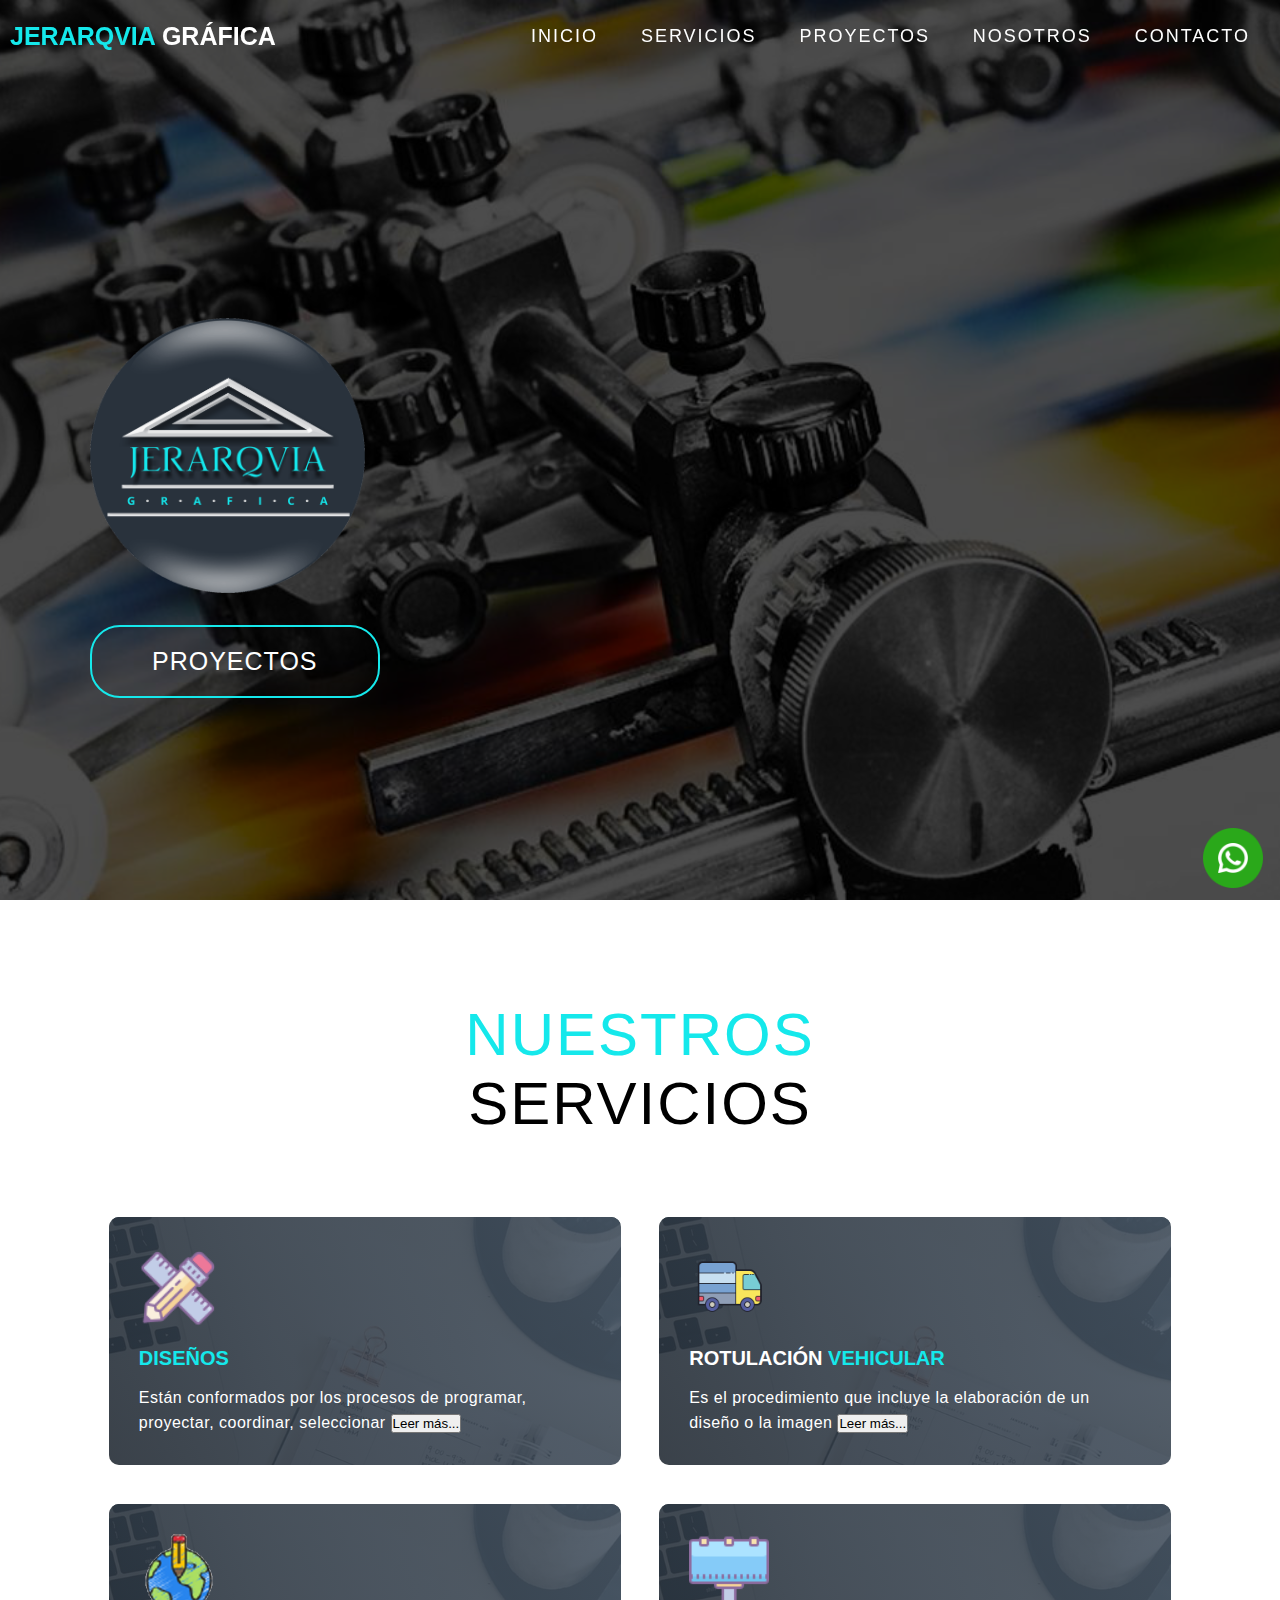
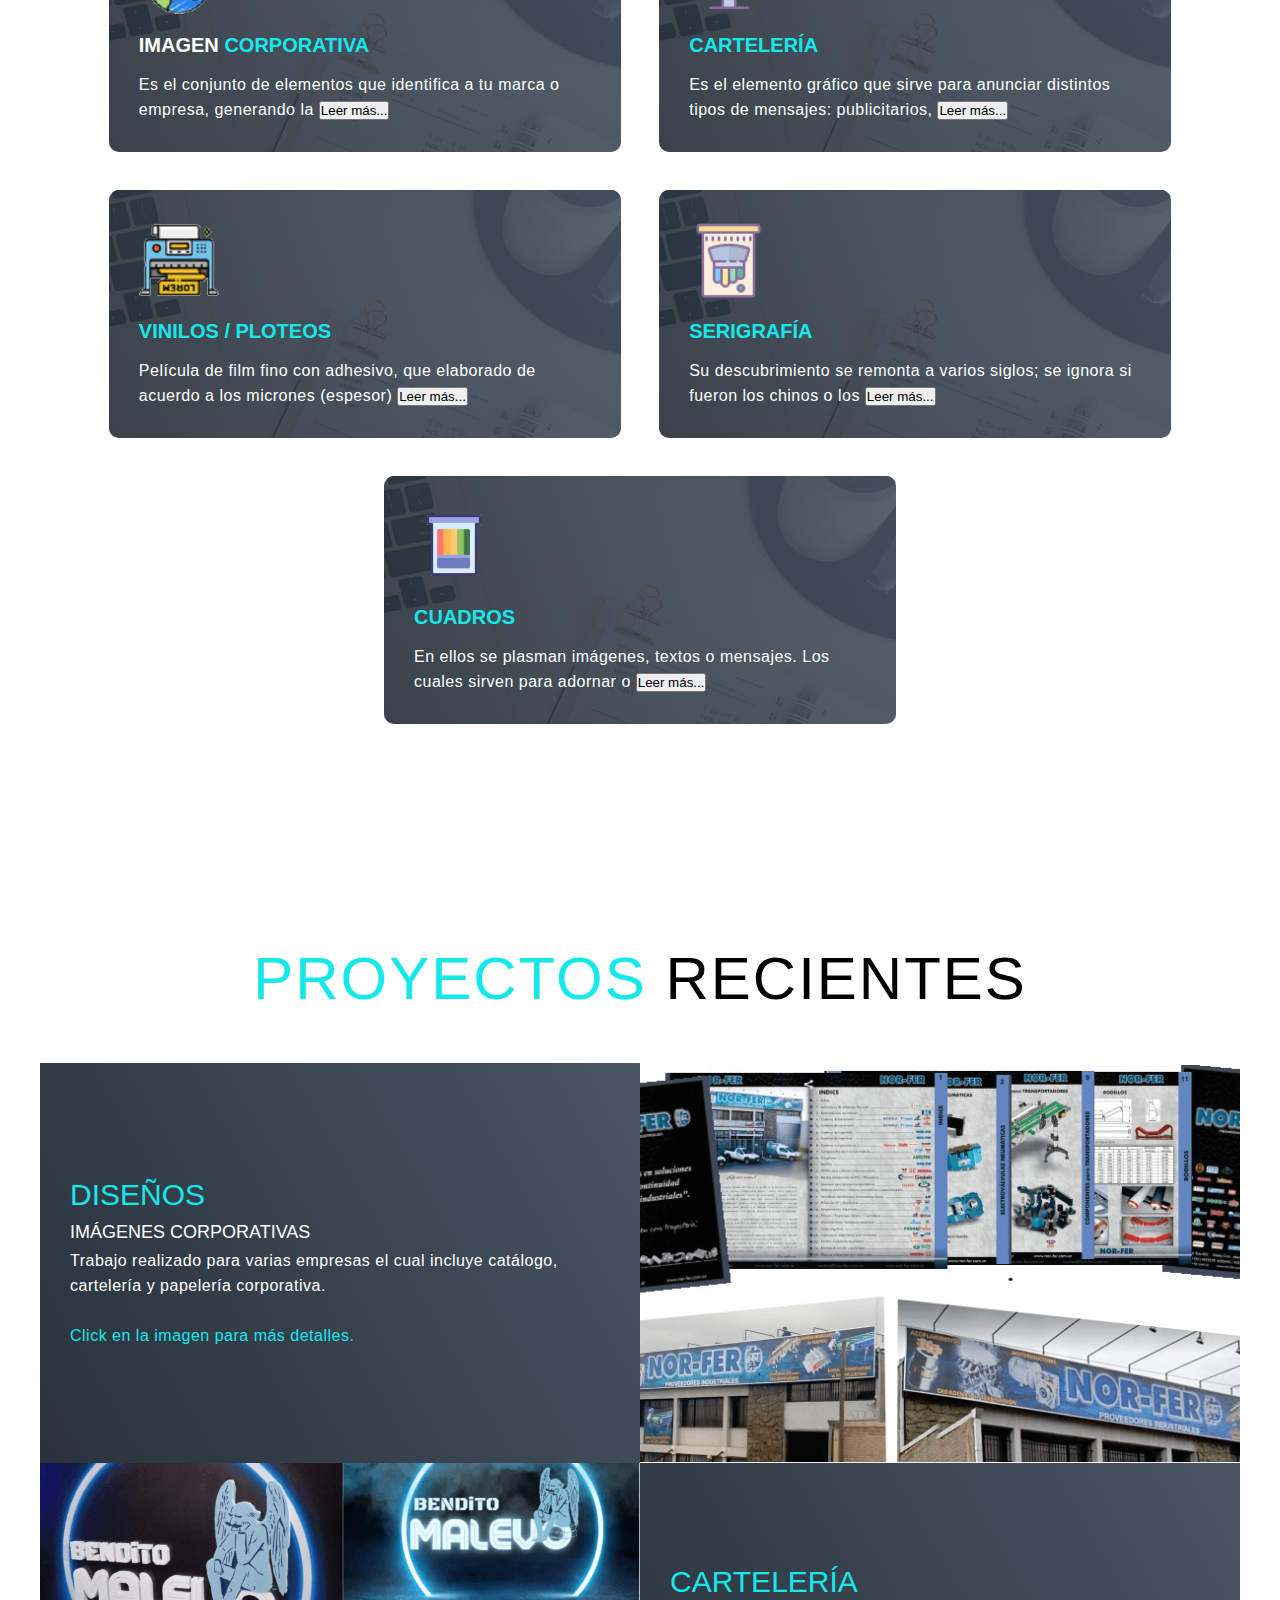
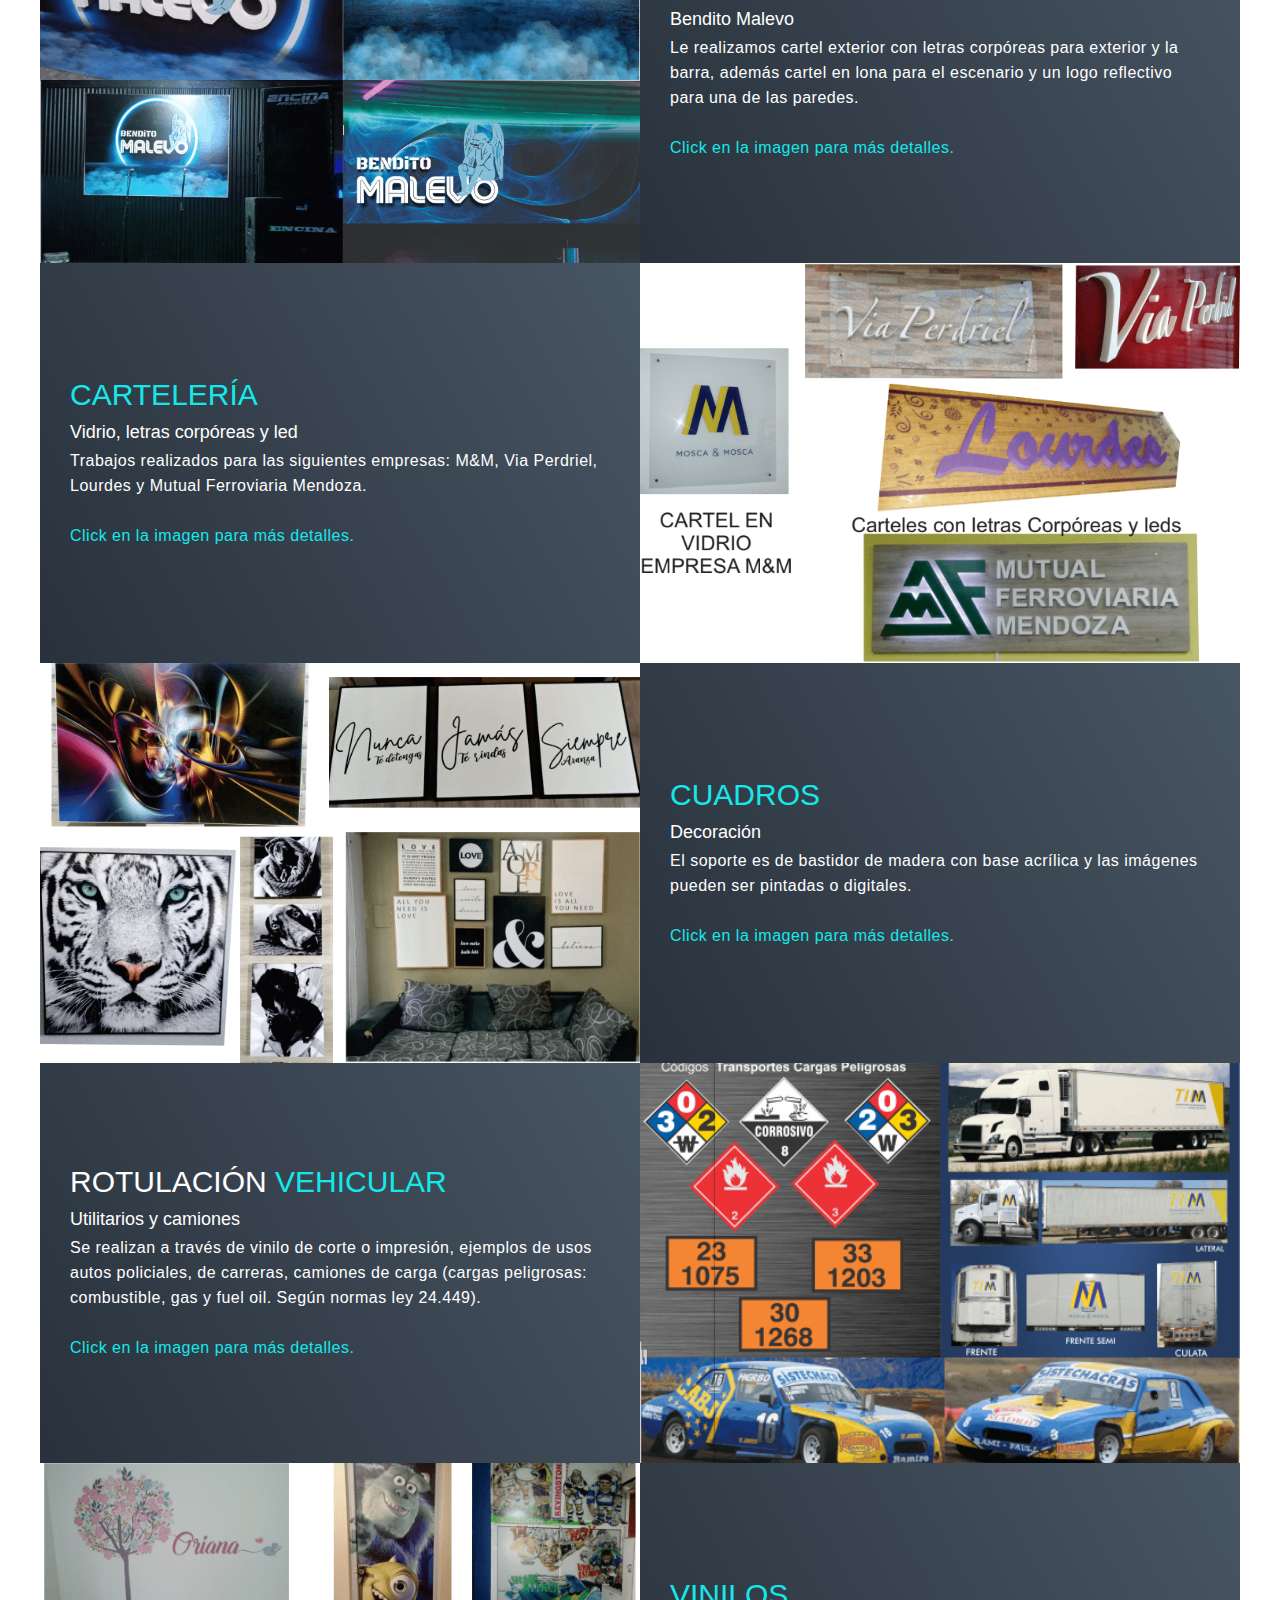
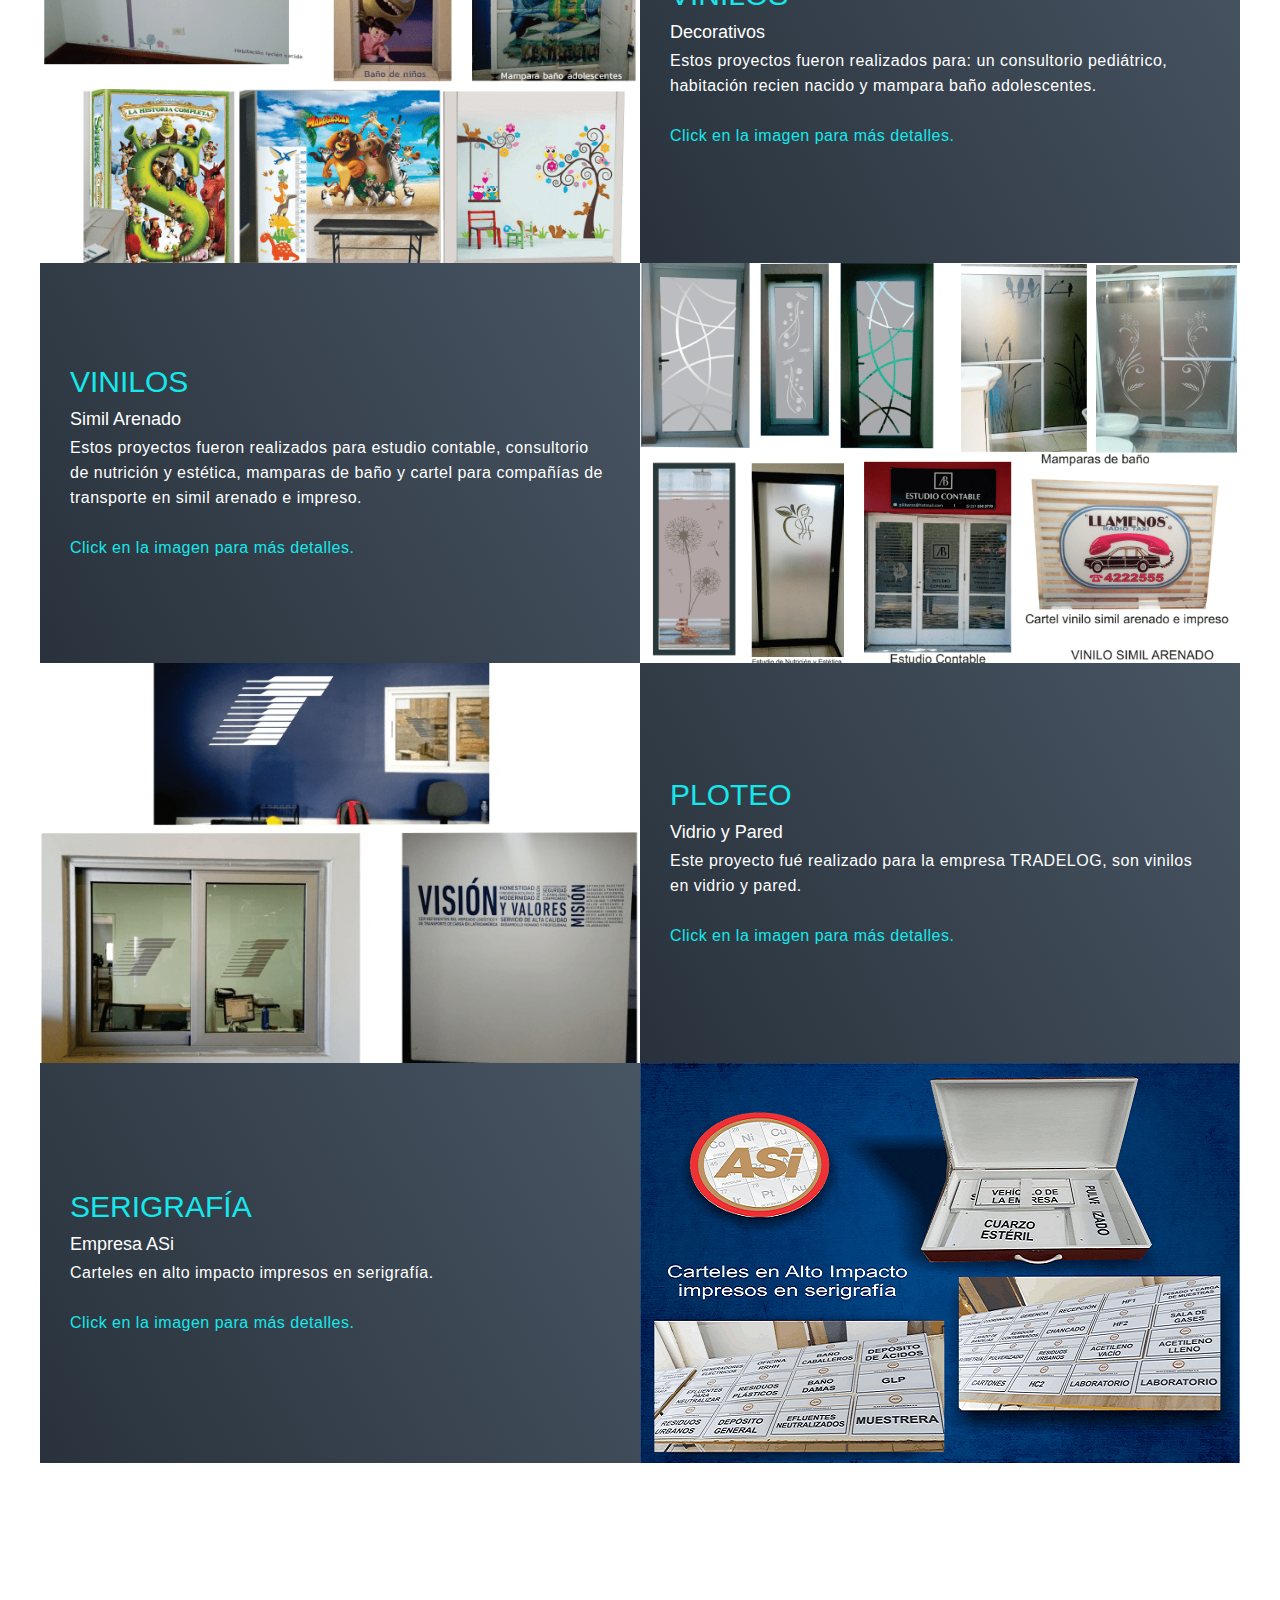
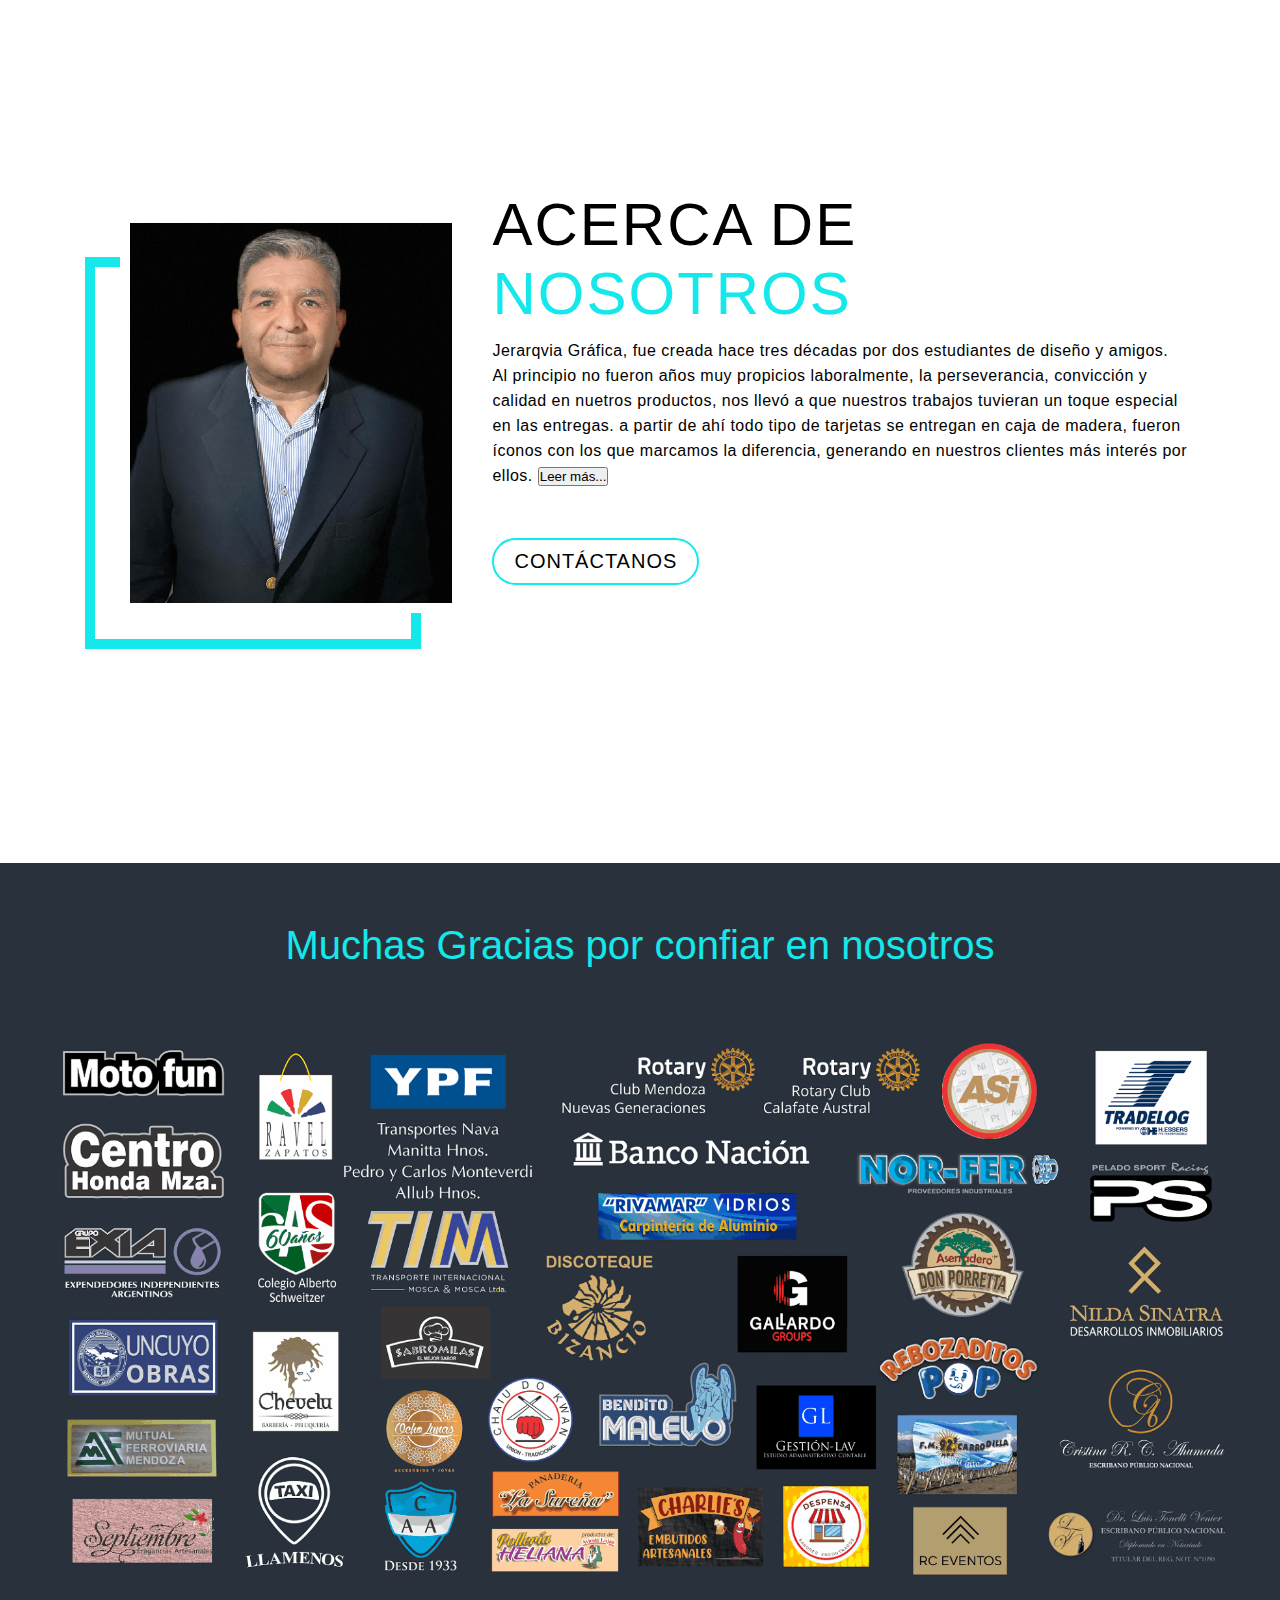
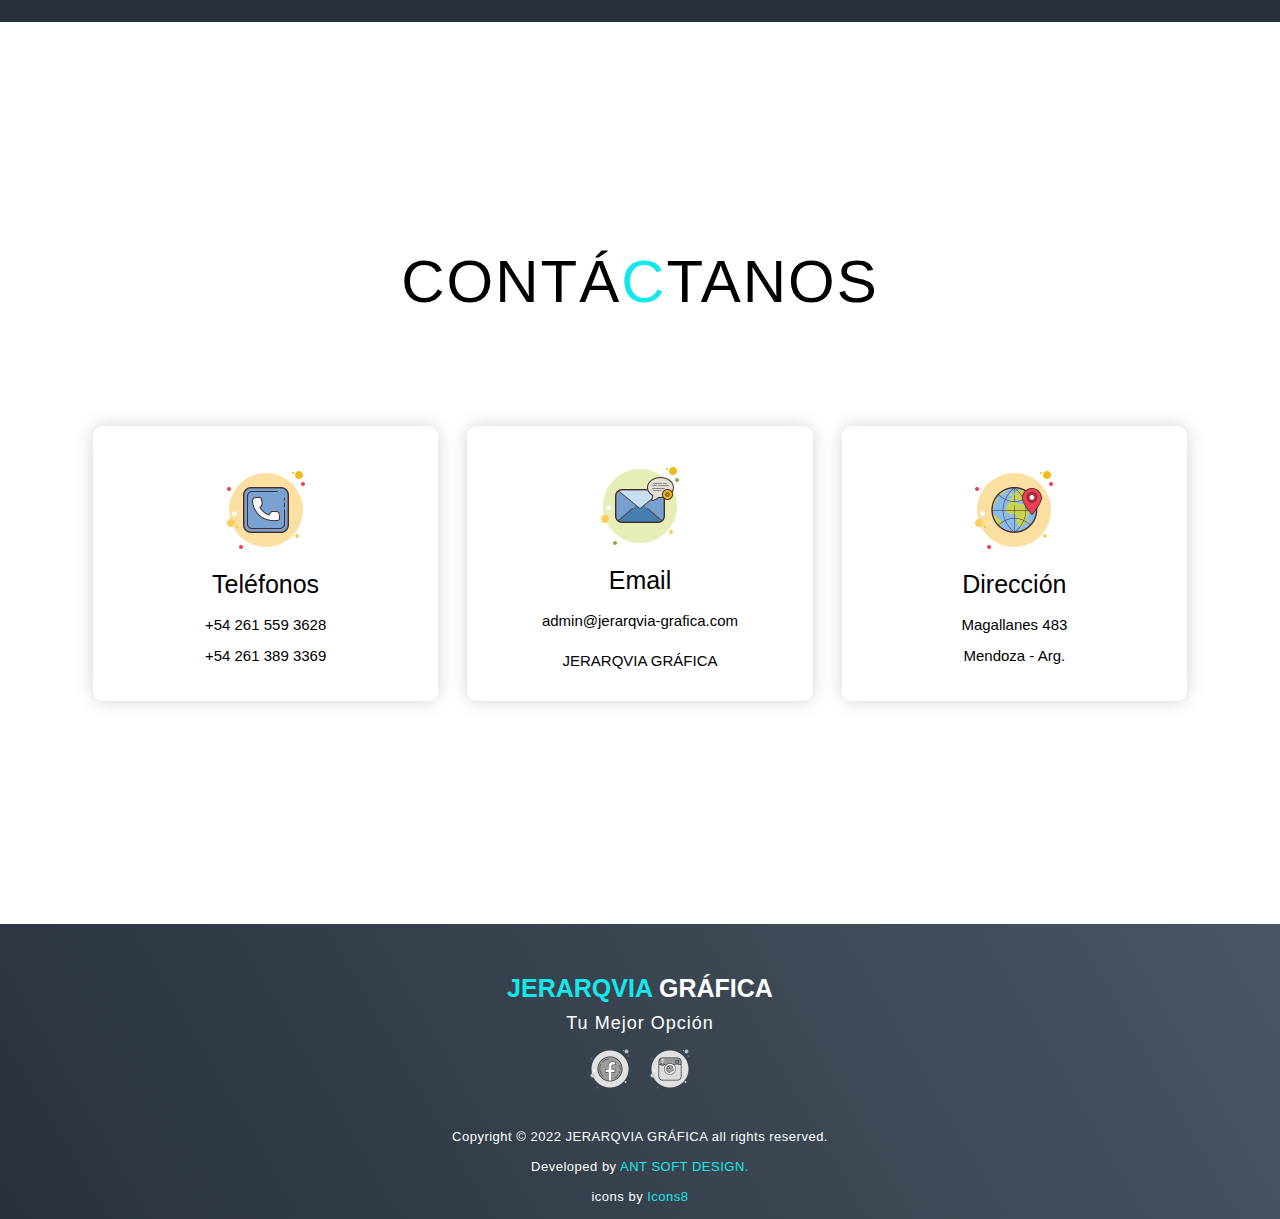
<file: index.html>
<!DOCTYPE html>
<html lang="es">

<head>
  <meta charset="UTF-8" />
  <link rel="icon" href="./img/logrec.png" />
  <meta http-equiv="X-UA-Compatible" content="IE=edge" />
  <meta name="viewport" content="width=device-width, initial-scale=1.0" />
  <meta name="keywords"
    content="jerarqvia grafica, jerarquia grafica, Diseño, diseño de imagen corporativa, imagen corporativa, ploteo, Ploteo de Autos, Vinilos, vinilos decorativos, serigrafía, serigrafía textil" />
  <meta name="description"
    content="Realizamos productos destinados a generar comunicaciones visuales, producidas por medios industriales y destinados a transmitir mensajes específicos a grupos determinados.">
  <link rel="stylesheet" href="style.css" />
  <title>JERARQVIA Serigrafía Ploteo Vinilos</title>
</head>

<body>
  <!-- Header -->

  <section id="header">
    <div class="header container">
      <div class="nav-bar">
        <div class="brand">
          <a href="#hero">
            <h1><span>JERARQVIA</span> GRÁFICA</h1>
          </a>
        </div>
        <div class="nav-list">
          <div class="hamburger">
            <div class="bar"></div>
          </div>
          <ul>
            <li><a href="#hero" data-after="Inicio">Inicio</a></li>
            <li><a href="#services" data-after="Servicios">Servicios</a></li>
            <li><a href="#projects" data-after="Proyectos">Proyectos</a></li>
            <li><a href="#about" data-after="Nosotros">Nosotros</a></li>
            <li><a href="#contact" data-after="Contacto">Contacto</a></li>
          </ul>
        </div>
      </div>
    </div>
  </section>

  <!-- End Header -->



  <!-- hello section -->


  <section id="hero">
    <div class="hero container">
      <div>
        <h1>Hola, <span></span></h1>
        <h1>Bienvenidos a <span></span></h1>
        <img src="./img/logojerarqvia.png" alt="img"> <br>
        <!-- <h1>JERARQVIA<span></span></h1> -->
        <a href="#projects" type="button" class="cta">proyectos</a>
      </div>
    </div>
  </section>
  <!-- End hello section -->



  <!-- Service Section -->
  <section id="services">
    <div class="services container">
      <div class="service-top">
        <h1 class="section-title"><span>NUESTROS</span> SERVICIOS</h1>
        <!--      <p>
          Están conformados por los procesos de programar, proyectar, coordinar, seleccionar y organizar una serie de
          factores y complementos con miras a la realización de productos destinados a generar comunicaciones visuales,
          producidas por medios industriales y destinado a transmitir mensajes específicos a grupos determinados.
        </p> -->
      </div>

      <div class="service-bottom">


        <div class="service-item">
          <div class="icon">
            <img src="./img/diseño1.png" alt="diseño" />
          </div>
          <h2>
            <span style="color: #15e8eb;">Diseños</span>
          </h2>
          <p>
            Están conformados por los procesos de programar, proyectar, coordinar, seleccionar <span class="hide"
              id="hideText"> y organizar una serie de
              factores y complementos con miras a la realización de objetos destinados a generar comunicaciones
              visuales,
              producidas por medios industriales y destinado a transmitir mensajes específicos a grupos
              determinados.</span> <input class="readMore_btn" id="hideText_btn" type="button" value="Leer más...">
          </p>
        </div>


        <div class="service-item">
          <div class="icon"><img src="./img/camion.png" alt="diseño" /></div>
          <h2>Rotulación <span style="color: #15e8eb;">Vehicular</span></h2>
          <p>
            Es el procedimiento que incluye la elaboración de un diseño o la imagen
            <span class="hide" id="hideText1">
              institucional que luego será
              incorporada a un vehículo, a través de vinilo de corte o impresión, como: autos, (policial, carrera),
              utilitarios y camiones (transportes de cargas, cargas peligrosas: combustibles, gas y fuel oil) estos
              según normas Ley 24.449.
            </span>
            <input class="readMore_btn" id="hideText_btn1" type="button" value="Leer más...">
          </p>
        </div>



        <div class="service-item">
          <div class="icon"><img src="./img/diseño.png" alt="diseño" /></div>
          <h2>IMAGEN <span style="color: #15e8eb;">CORPORATIVA</span></h2>
          <p>
            Es el conjunto de elementos que identifica a tu marca o empresa, generando la
            <span class="hide" id="hideText2">
              primera impresión con piezas gráficas como: tarjetas, papel membretado, carpetas, flyer, prendas textil,
              carteles, utilitarios. Logrando que queden impregnadas en nuestra memoria.
            </span>
            <input class="readMore_btn" id="hideText_btn2" type="button" value="Leer más...">
          </p>
        </div>



        <div class="service-item">
          <div class="icon"><img src="./img/hot.png" alt="diseño" /></div>
          <h2><span style="color: #15e8eb;">CARTELERÍA</span></h2>
          <p>
            Es el elemento gráfico que sirve para anunciar distintos tipos de mensajes: publicitarios,
            <span class="hide" id="hideText3">
              señalización, seguridad, empresarial e indicador. Estos pueden ir con distintos vinilos y soportes:
              vidrio, alto impacto, acrílico, corrugado plástico, madera, chapa y pared.
            </span>
            <input class="readMore_btn" id="hideText_btn3" type="button" value="Leer más...">
          </p>
        </div>








        <div class="service-item">
          <div class="icon">
            <img src="./img/printing.png" alt="diseño" />
          </div>
          <h2><span style="color: #15e8eb;">Vinilos / Ploteos</span></h2>
          <p>
            Película de film fino con adhesivo, que elaborado de acuerdo a los micrones (espesor)

            <span class="hide" id="hideText4">
              es el uso y
              durabilidad del mismo. Tipos de vinilos: transparente, simil arenado, reflectivos (grado
              diamante e ingeniería), lisos de colores, para pisos, decorativos (azulejos, camuflados, madera, mármol).
              Sirven para la decoración, señalización, seguridad o modernización de cualquier espacio liso y no poroso
              (poca duración). Usos: vidriera, motos, auto, utilitarios, camiones,
              trenes y aviones (resistente a la fricción).
            </span>
            <input class="readMore_btn" id="hideText_btn4" type="button" value="Leer más...">
          </p>
        </div>




        <div class="service-item">
          <div class="icon">
            <img src="./img/serigrafia.png" alt="diseño" />
          </div>
          <h2><span style="color: #15e8eb;">Serigrafía</span></h2>
          <p>
            Su descubrimiento se remonta a varios siglos; se ignora si fueron los chinos o los
            <span class="hide" id="hideText5">
              japoneses los primeros en
              utilizarlo. <br> Entre las técnicas de impresión ésta es la que tiene mayor número de aplicaciones con
              tintas
              mates, brillantes, fluorescentes, fosforescentes y transparentes. <br> Ésta técnica se aplica sobre
              cualquier
              soporte: papel, cartón,
              metal, plásticos, alto impacto, vidrios, cerámica, madera, cuero, corcho, globos, textil y calcomanías.
            </span>
            <input class="readMore_btn" id="hideText_btn5" type="button" value="Leer más...">
          </p>
        </div>


        <div class="service-item">
          <div class="icon"><img src="./img/screen.png" alt="diseño" /></div>
          <h2><span style="color: #15e8eb;">cuadros</span></h2>
          <p>
            En ellos se plasman imágenes, textos o mensajes. Los cuales sirven para adornar o

            <span class="hide" id="hideText6">
              embellecer un espacio que
              estaba vacío. El soporte es de bastidor de madera con base de pintura acrílica y las imágenes pueden ser
              pintadas, en Serigrafía o digitales, tanto una como otra, hacemos que sean piezas que inspiren al dueño.
            </span>
            <input class="readMore_btn" id="hideText_btn6" type="button" value="Leer más...">
          </p>
        </div>



      </div>
    </div>
  </section>
  <!-- End Service Section -->



  <!-- Projects Section -->
  <section id="projects">

    <div class="projects container">

      <div class="projects-header">

        <h1 class="section-title"><span>Proyectos </span>Recientes</h1>

      </div>

      <div class="all-projects">



        <div class="project-item">
          <div class="project-info">
            <h1> <span style="color: #15e8eb;">DISEÑOS</span> </h1>
            <h2>IMÁGENES CORPORATIVAS</h2>
            <p>
              Trabajo realizado para varias empresas el cual incluye catálogo, cartelería y papelería corporativa.
              <span style="color: #15e8eb;"><br> <br> Click en la imagen para más detalles.</span>
            </p>
          </div>
          <a id="corp" href="./corp.html">
            <div class="project-img">
              <img src="./img/pcorp.png" alt="img" />
            </div>
          </a>
        </div>


        <div class="project-item">
          <div class="project-info">
            <h1><span style="color: #15e8eb;">CARTELERÍA </span></h1>
            <h2>Bendito Malevo</h2>
            <p>
              Le realizamos cartel exterior con letras corpóreas para exterior y la barra, además cartel en lona para
              el
              escenario y un logo reflectivo para una de las paredes.
              <span style="color: #15e8eb;"><br> <br> Click en la imagen para más detalles.</span>
            </p>
          </div>
          <a id="malevo" href="./cart.html">
            <div class="project-img">
              <img src="./img/pcarcol.png" alt="img" />
            </div>
          </a>
        </div>


        <div class="project-item">
          <div class="project-info">
            <h1><span style="color: #15e8eb;">CARTELERÍA </span></h1>
            <h2>Vidrio, letras corpóreas y led</h2>
            <p>
              Trabajos realizados para las siguientes empresas: M&M, Via Perdriel, Lourdes y Mutual Ferroviaria
              Mendoza.<span style="color: #15e8eb;"><br><br>Click en la imagen para más detalles.</span>
            </p>
          </div>
          <a id="malevo1" href="./cart1.html">
            <div class="project-img">
              <img src="./img/pvicol.png" alt="img" />
            </div>
          </a>
        </div>


        <div class="project-item">
          <div class="project-info">
            <h1><span style="color: #15e8eb;">CUADROS</span></h1>
            <h2>Decoración</h2>
            <p>
              El soporte es de bastidor de madera con base acrílica y las imágenes pueden ser pintadas o digitales.<span
                style="color: #15e8eb;"><br><br>Click en la imagen para más detalles.</span>
            </p>
          </div>
          <a id="cuadro" href="./cuad.html">
            <div class="project-img">
              <img src="./img/pcuacol.png" alt="img" />
            </div>
          </a>
        </div>



        <div class="project-item">
          <div class="project-info">
            <h1>ROTULACIÓN <span style="color: #15e8eb;">VEHICULAR</span></h1>
            <h2>Utilitarios y camiones</h2>
            <p>
              Se realizan a través de vinilo de corte o impresión, ejemplos de usos autos policiales, de carreras,
              camiones
              de carga (cargas peligrosas: combustible, gas y fuel oil. Según normas ley 24.449).<span
                style="color: #15e8eb;"><br><br>Click en la imagen para más detalles.</span>
            </p>
          </div>
          <a id="vehicular" href="./rotve.html">
            <div class="project-img">
              <img src="./img/protcol.png" alt="img" />
            </div>
          </a>
        </div>



        <div class="project-item">
          <div class="project-info">
            <h1><span style="color: #15e8eb;">VINILOS</span></h1>
            <h2>Decorativos</h2>
            <p>
              Estos proyectos fueron realizados para: un consultorio pediátrico, habitación recien nacido y mampara baño
              adolescentes.<span style="color: #15e8eb;"><br><br>Click en la imagen para más detalles.</span>
            </p>
          </div>
          <a id="decorativo" href="./vini.html">
            <div class="project-img">
              <img src="./img/pplodecol.png" alt="img" />
            </div>
          </a>
        </div>


        <div class="project-item">
          <div class="project-info">
            <h1><span style="color: #15e8eb;">VINILOS</span></h1>
            <h2>Simil Arenado</h2>
            <p>
              Estos proyectos fueron realizados para estudio contable, consultorio de nutrición y estética, mamparas de
              baño y cartel para compañías de transporte en simil arenado e impreso.<span
                style="color: #15e8eb;"><br><br>Click en la imagen para más detalles.</span>
            </p>
          </div>
          <a id="arenado" href="./vini1.html">
            <div class="project-img">
              <img src="./img/psiarecol.png" alt="img" />
            </div>
          </a>
        </div>


        <div class="project-item">
          <div class="project-info">
            <h1><span style="color: #15e8eb;">PLOTEO</span></h1>
            <h2>Vidrio y Pared</h2>
            <p>
              Este proyecto fué realizado para la empresa TRADELOG, son vinilos en vidrio y pared.<span
                style="color: #15e8eb;"><br><br>Click en la imagen para más detalles.</span>
            </p>
          </div>
          <a id="ploteo" href="./plot.html">
            <div class="project-img">
              <img src="./img/pvipacol.png" alt="img" />
            </div>
          </a>
        </div>


        <div class="project-item">
          <div class="project-info">
            <h1><span style="color: #15e8eb;">SERIGRAFÍA</span></h1>
            <h2>Empresa ASi</h2>
            <p>
              Carteles en alto impacto impresos en serigrafía.<span style="color: #15e8eb;"><br><br>Click en la imagen
                para más detalles.</span>
            </p>
          </div>
          <a href="./seri.html">
            <div class="project-img">
              <img src="./img/serigrafia1.png" alt="img" />
            </div>
          </a>
        </div>


      </div>
    </div>
  </section>
  <!-- End Projects Section -->



  <!-- About Section -->
  <section id="about">
    <div class="about container">
      <div class="col-left">
        <div class="about-img">
          <img src="./img/carlos.png" alt="img">
        </div>
      </div>
      <div class="col-right">
        <h1 class="section-title">Acerca de <span>Nosotros</span></h1>
        <!-- <h2>Lo que és JERARQVIA</h2> -->
        <p>
          Jerarqvia Gráfica, fue creada hace tres décadas por dos estudiantes de diseño y amigos. <br>Al principio no
          fueron años muy propicios laboralmente, la perseverancia, convicción y calidad en nuetros productos, nos llevó
          a que nuestros trabajos tuvieran un toque especial en las entregas. a partir de ahí todo tipo de tarjetas se
          entregan en caja de madera, fueron íconos con los que marcamos la diferencia, generando en nuestros clientes
          más interés por ellos.
          <span class="hide" id="hideText7">
            <br>Nuestro objetivo ha sido es y será el cumplimiento con nuestros trabajos,
            responsabilidad e impronta en cada uno de ellos. La pasión en lo que hacemos nos motiva día tras día para
            seguir creciendo. <br>Hemos formado un equipo de trabajo en donde las premisas son creatividad, honestidad,
            compromiso, respeto y profesionalismo, colocando nuestro sello propio para que la gente se lleve una buena
            impresión.
          </span>
          <input class="readMore_btn" id="hideText_btn7" type="button" value="Leer más...">
        </p>
        <a class="cta" href="#contact">Contáctanos</a>
      </div>
    </div>
    <h1 class="gracias">Muchas Gracias por confiar en nosotros</h1>
    <img class="empresas" src="./img/empresa1.png" alt="empresas">

  </section>
  <!-- End About Section -->


  <!-- Contact Section -->

  <section id="contact">
    <div class="contact container">
      <div>
        <h1 class="section-title">contá<span>c</span>tanos</h1>
      </div>
      <div class="contact-items">



        <div class="contact-item">
          <div class="icon"><img src="./img/telefono.png" /></div>
          <div class="contact-info">
            <h1>Teléfonos</h1><br>
            <a href="tel:+542615593628">
              <h2>+54 261 559 3628</h2>
            </a><br>
            <a href="tel:+54 261 389 3369">
              <h2>+54 261 389 3369</h2>
            </a>
          </div>
        </div>




        <div class="contact-item">
          <a href="mailto:admin@jerarqvia-grafica.com">
            <div class="icon"><img src="./img/email.png" /></div>
            <div class="contact-info">
              <h1>Email</h1><br>
              <h2>admin@jerarqvia-grafica.com<br><br>JERARQVIA GRÁFICA</h2>
            </div>
          </a>
        </div>




        <div class="contact-item">
          <a href="https://www.google.es/maps/place/Jerarqvia+Grafica/@-32.9762028,-68.8509046,20.29z/data=!4m13!1m7!3m6!1s0x967e0bad8d73a6d5:0xa76bd93d113f9866!2sMagallanes+483,+Luj%C3%A1n+de+Cuyo,+Mendoza,+Argentina!3b1!8m2!3d-32.9761664!4d-68.8510209!3m4!1s0x0:0x703f8d4cc79046d0!8m2!3d-32.9761613!4d-68.8507214?hl=es"
            target="_blank" rel="noopener noreferrer">
            <div class="icon"><img src="./img/direccion.png" /></div>
            <div class="contact-info">
              <h1>Dirección</h1><br>
              <h2>Magallanes 483</h2><br>
              <h2>Mendoza - Arg.</h2>
            </div>
          </a>
        </div>



      </div>
    </div>
  </section>

  <!-- End Contact Section -->

  <!-- Footer Section -->
  <section id="footer">
    <div class="footer container">
      <div class="brand">
        <h1><span>JERARQVIA </span>gráfica</h1>
        <h2>Tu Mejor Opción</h2>
        <div class="social-icon">
          <div class="social-item">

            <a href="https://www.facebook.com/jerarquiagrafica20/" target="_blank" rel="noopener noreferrer"><img
                src="./img/facebook.png" alt=""></a>
          </div>
          <div class="social-item">
            <a href="https://www.instagram.com/carloswaltercabrera/?hl=es-la" target="_blank"
              rel="noopener noreferrer"><img src="./img/instagram.png" alt=""></a>
          </div>
        </div>
        <p>Copyright © 2022 JERARQVIA GRÁFICA all rights reserved.</p>
        <p>Developed by <a href="https://antsoftdesign.vercel.app/" target="_blank" rel="noopener noreferrer">ANT SOFT
            DESIGN.</a></p>
        <p>icons by <a target="_blank" rel="noopener noreferrer" href="https://icons8.com">Icons8</p>
      </div>
    </div>
  </section>
  <!-- End Footer Section -->

  <!-- whatsapp -->
  <section id="whatsapp">
    <div class="whatsapp container">
      <a class="img"
        href="https://api.whatsapp.com/send?phone=+542615593628&amp;text=Hola!%20Me%20comunico%20desde%20la%20p%C3%A1gina%20web%20para"
        rel="noreferrer nofollow noopener" target="_blank">
        <img src="./img/whatsapp.png" alt="whatsapp" width="50%" height="50%" />
      </a>
    </div>
  </section>

  <!-- End whatsapp -->

  <script src="./app.js"></script>

</body>

</html>
</file>
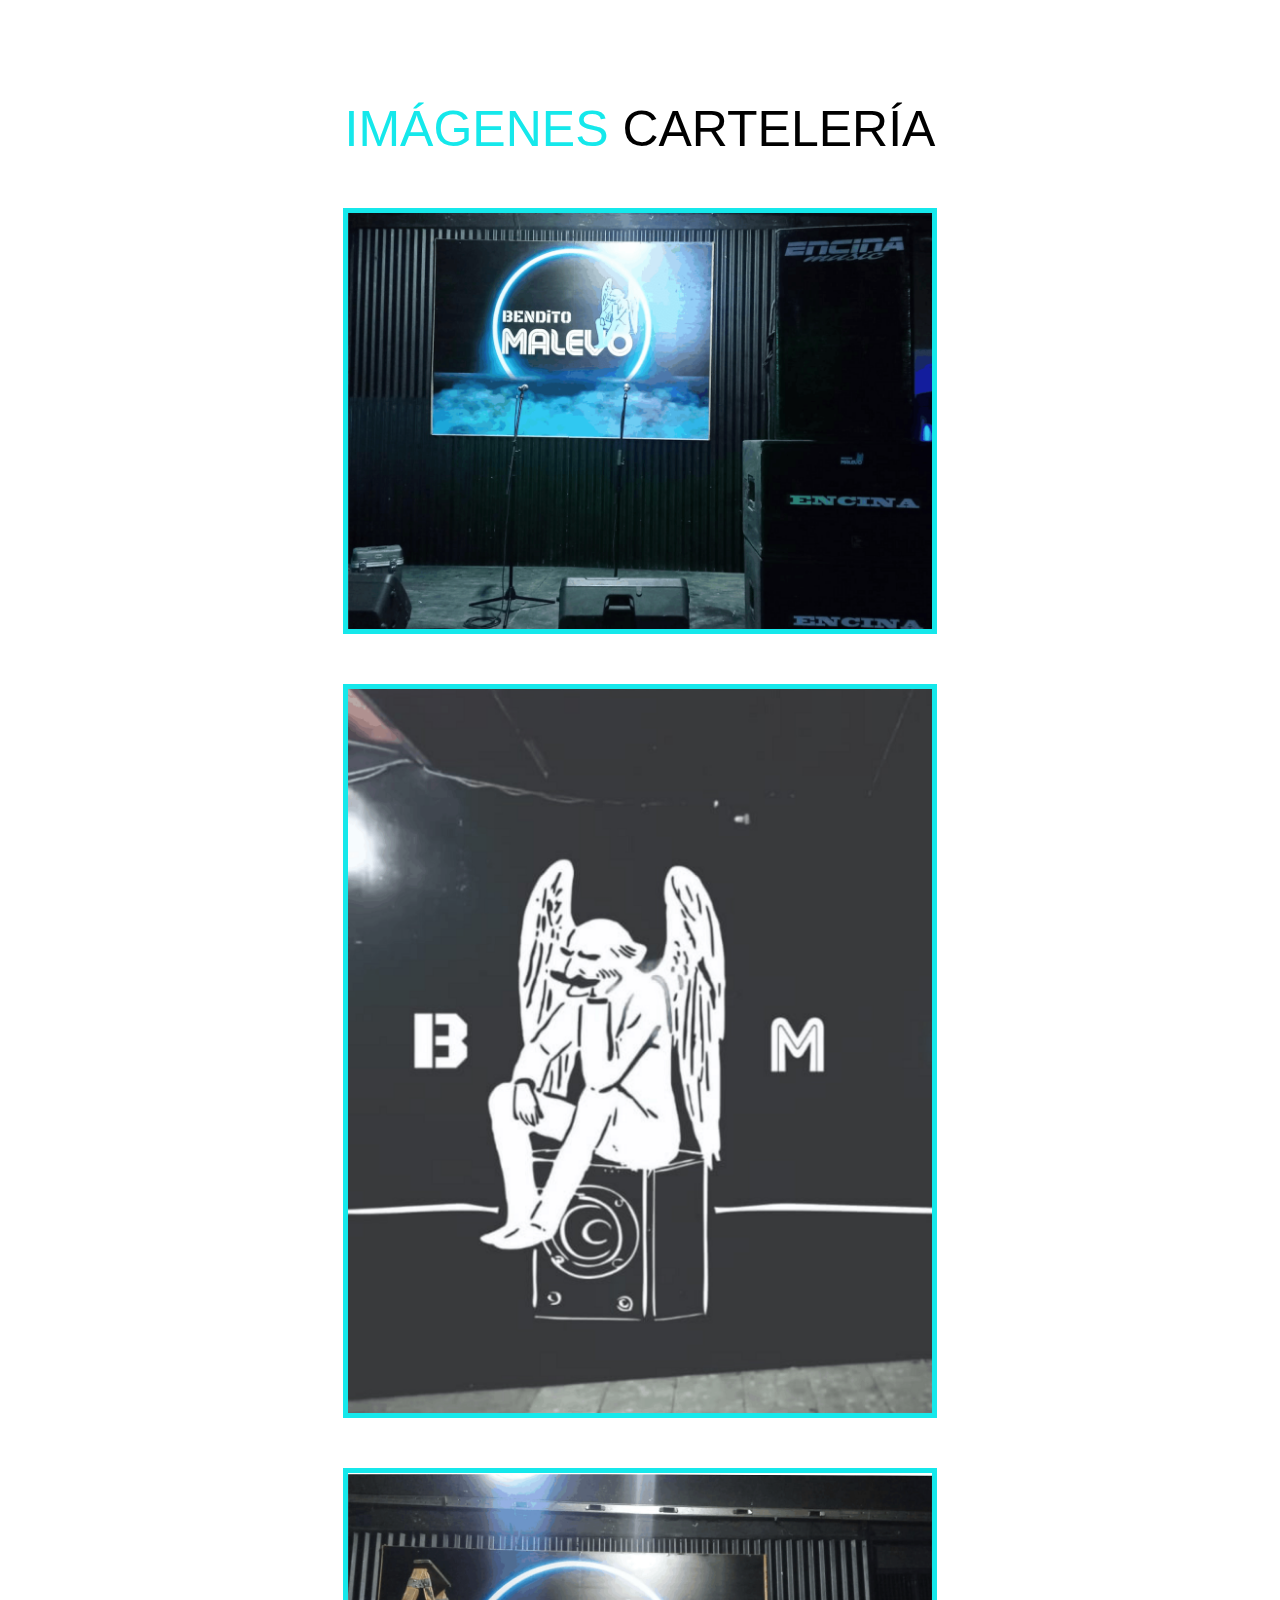
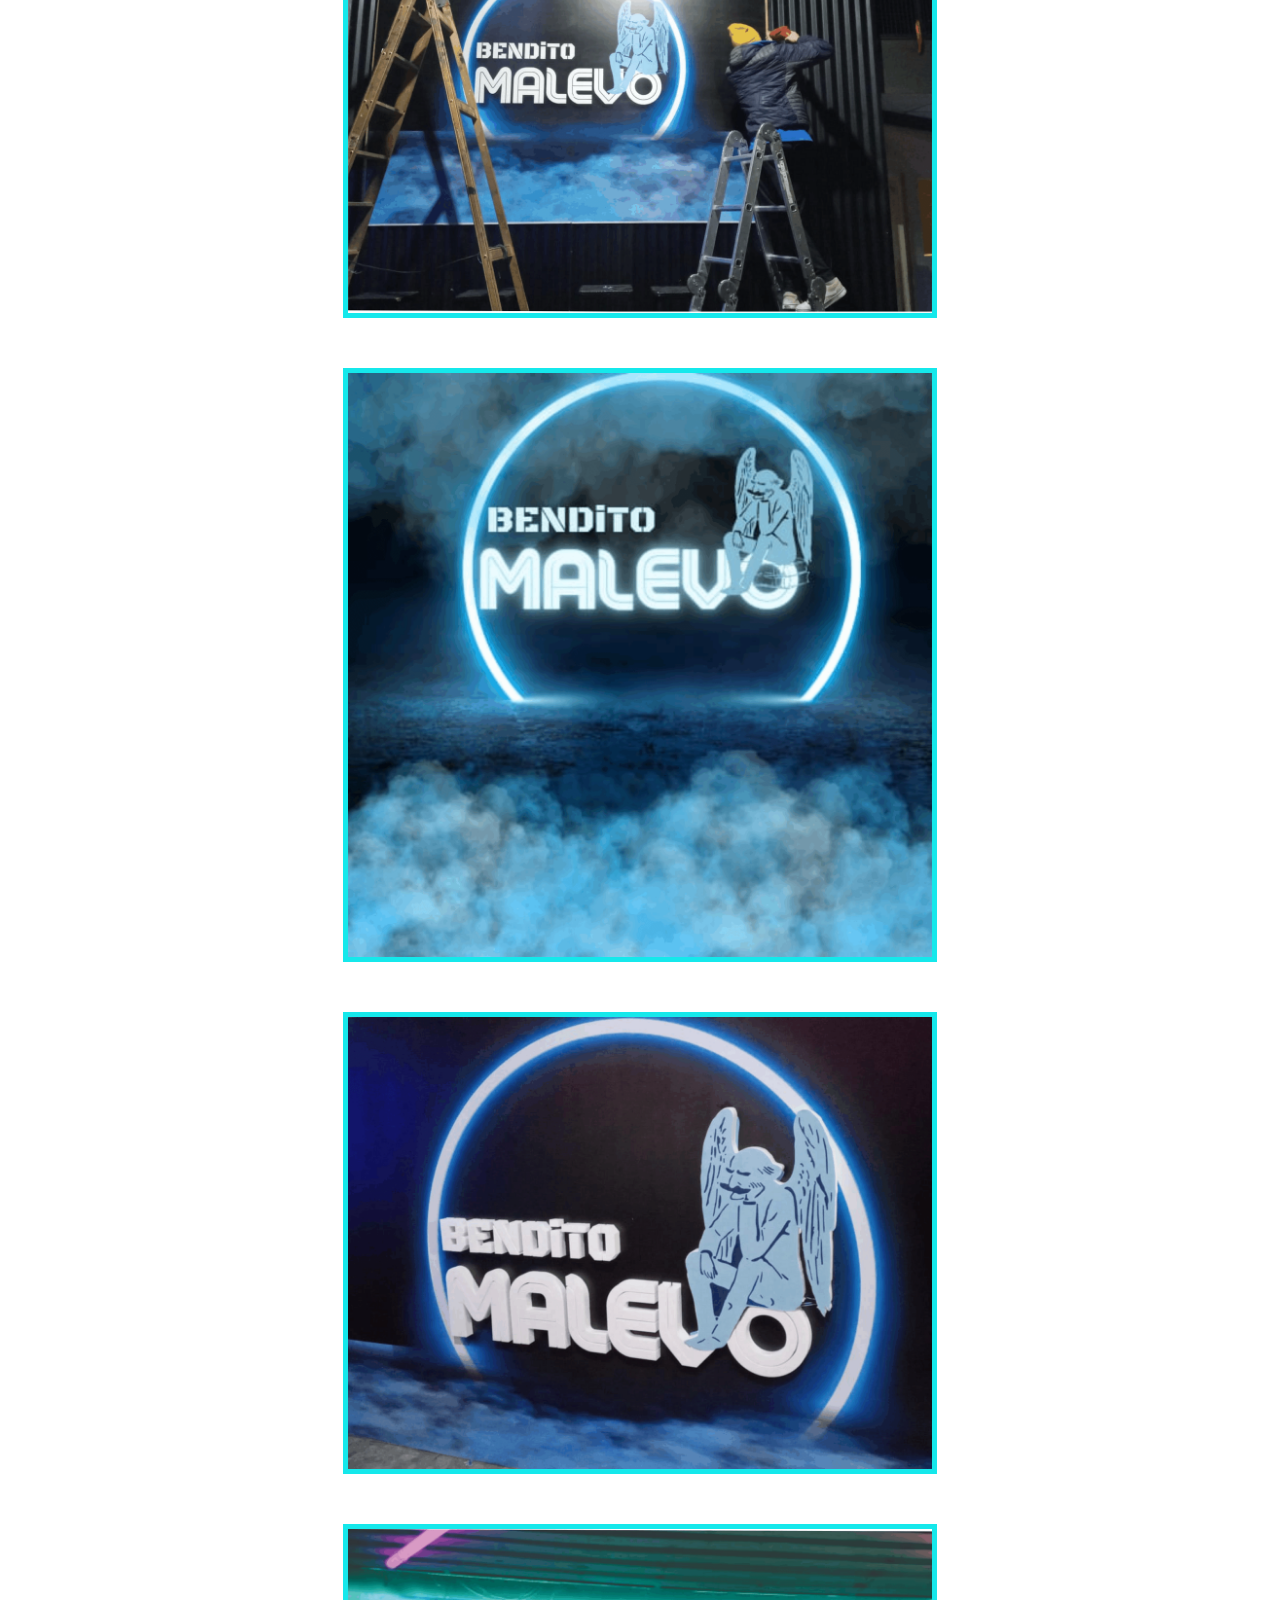
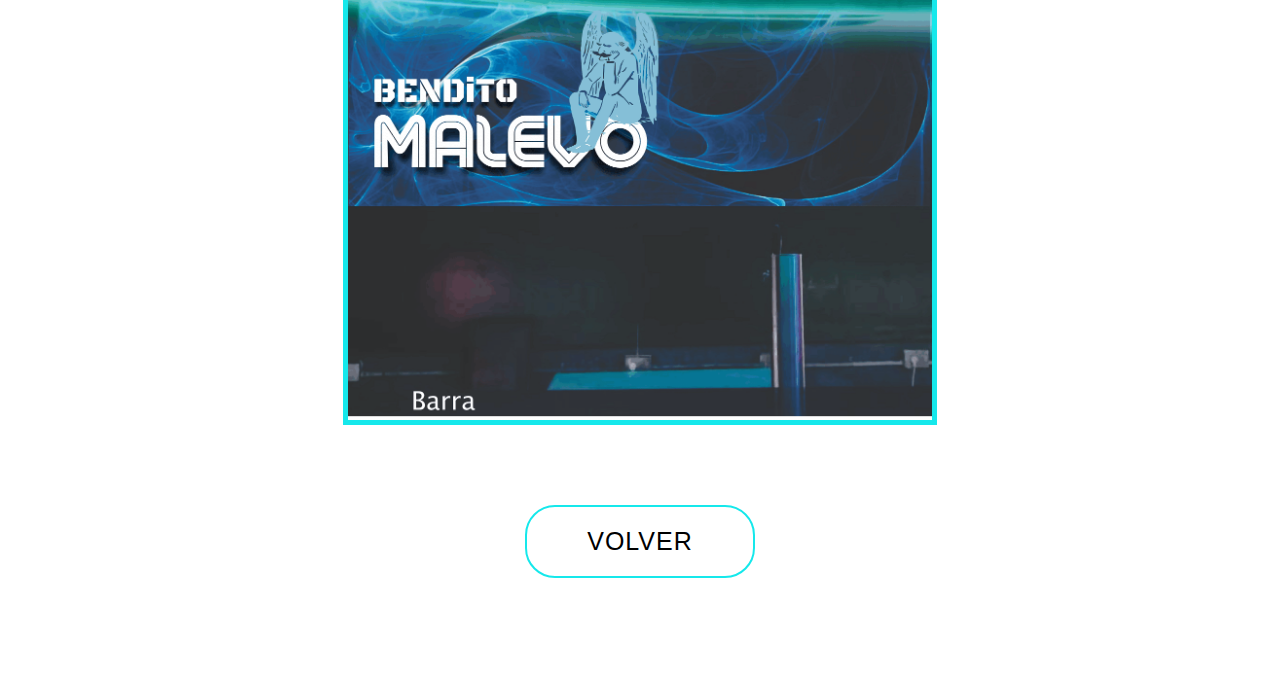
<file: cart.html>
<!DOCTYPE html>
<html lang="en">

<head>
    <meta charset="UTF-8">
    <link rel="icon" href="./img/logrec.png" />
    <meta http-equiv="X-UA-Compatible" content="IE=edge">
    <meta name="viewport" content="width=device-width, initial-scale=1.0">
    <link rel="stylesheet" href="style.css" />
    <title>Cartelería</title>
</head>

<body>

    <section id="fotos">
        <div class="fotos container">
            <div class="foto">
                <h1>IMÁGENES <span>CARTELERÍA</span></h1>
                <img src="./img/LONA1.png" alt="img" />
                <img src="./img/LONA2.png" alt="img" />
                <img src="./img/LONA3.png" alt="img" />
                <img src="./img/LONA4.png" alt="img" />
                <img src="./img/LONA5.png" alt="img" />
                <img src="./img/LONA6.png" alt="img" />
            </div>
            <a class="cta" href="./#corp">Volver</a>
        </div>
    </section>

    <br>


</body>

</html>
</file>
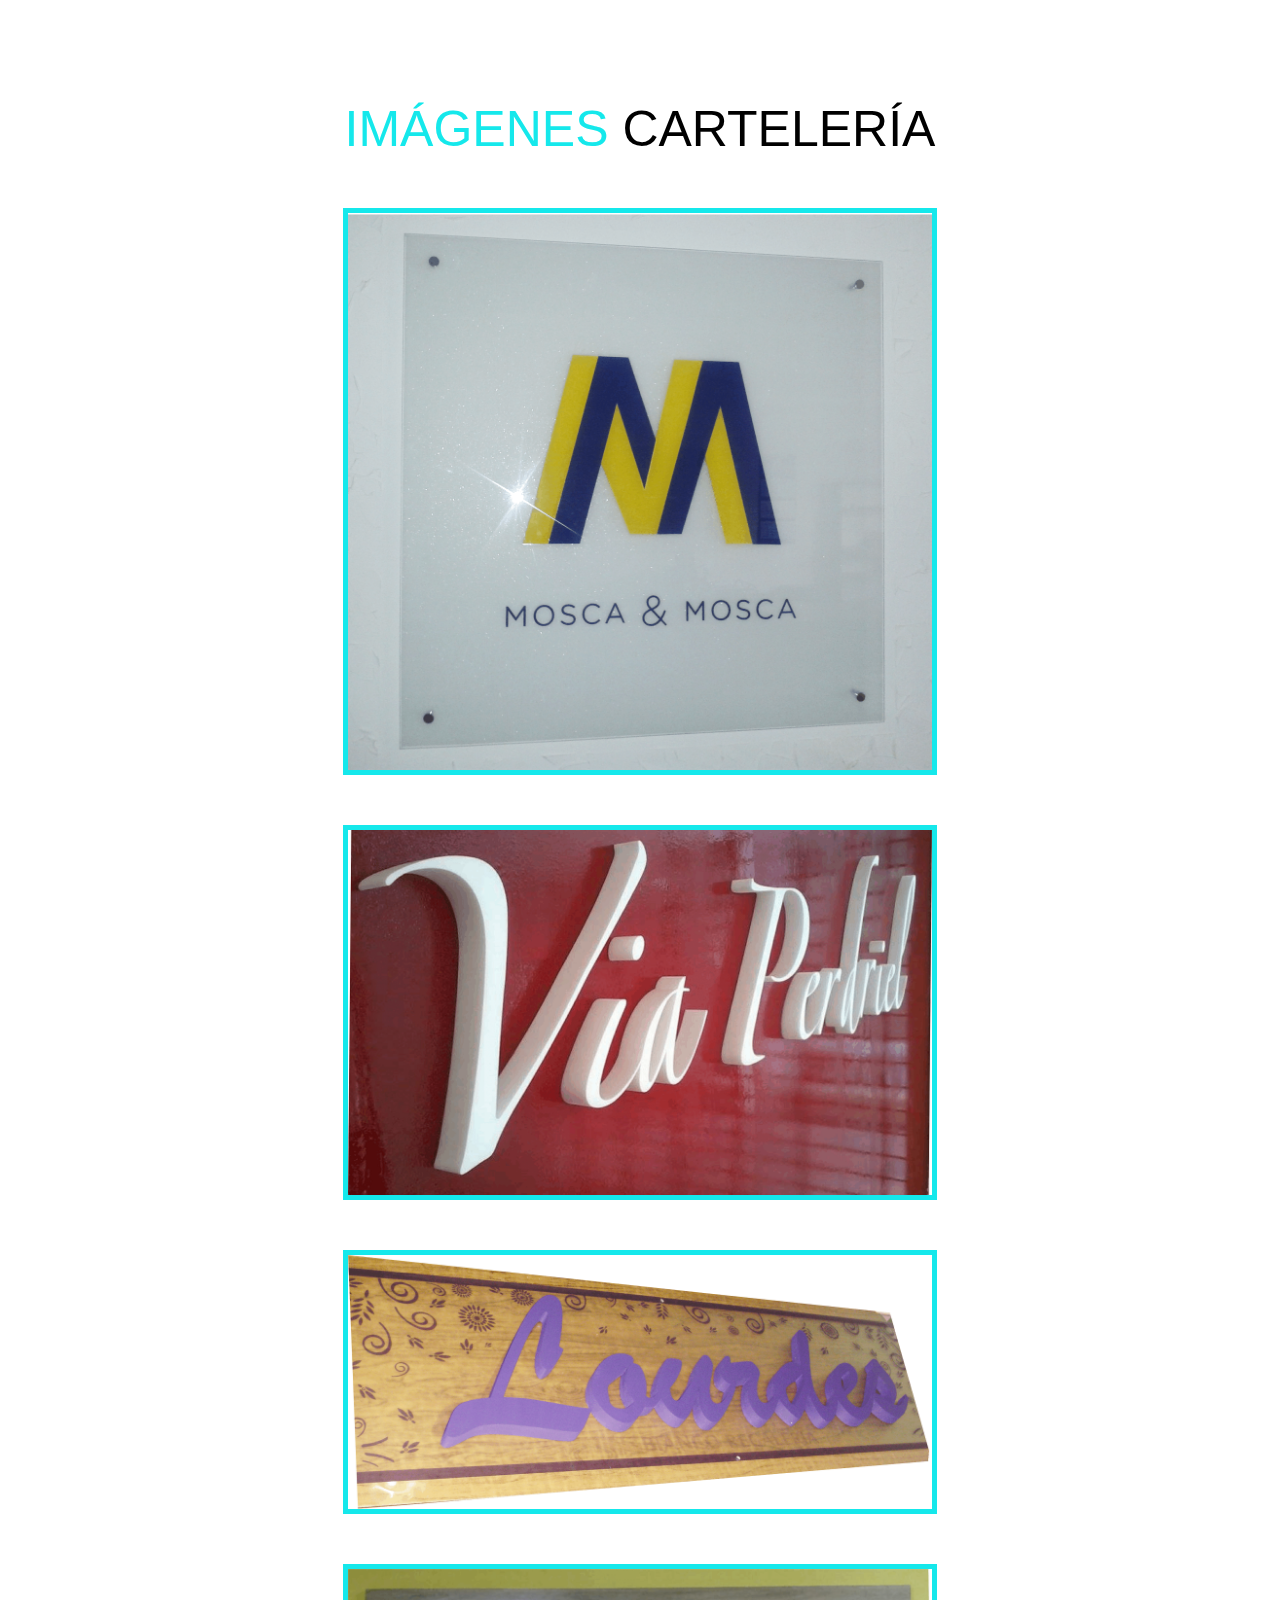
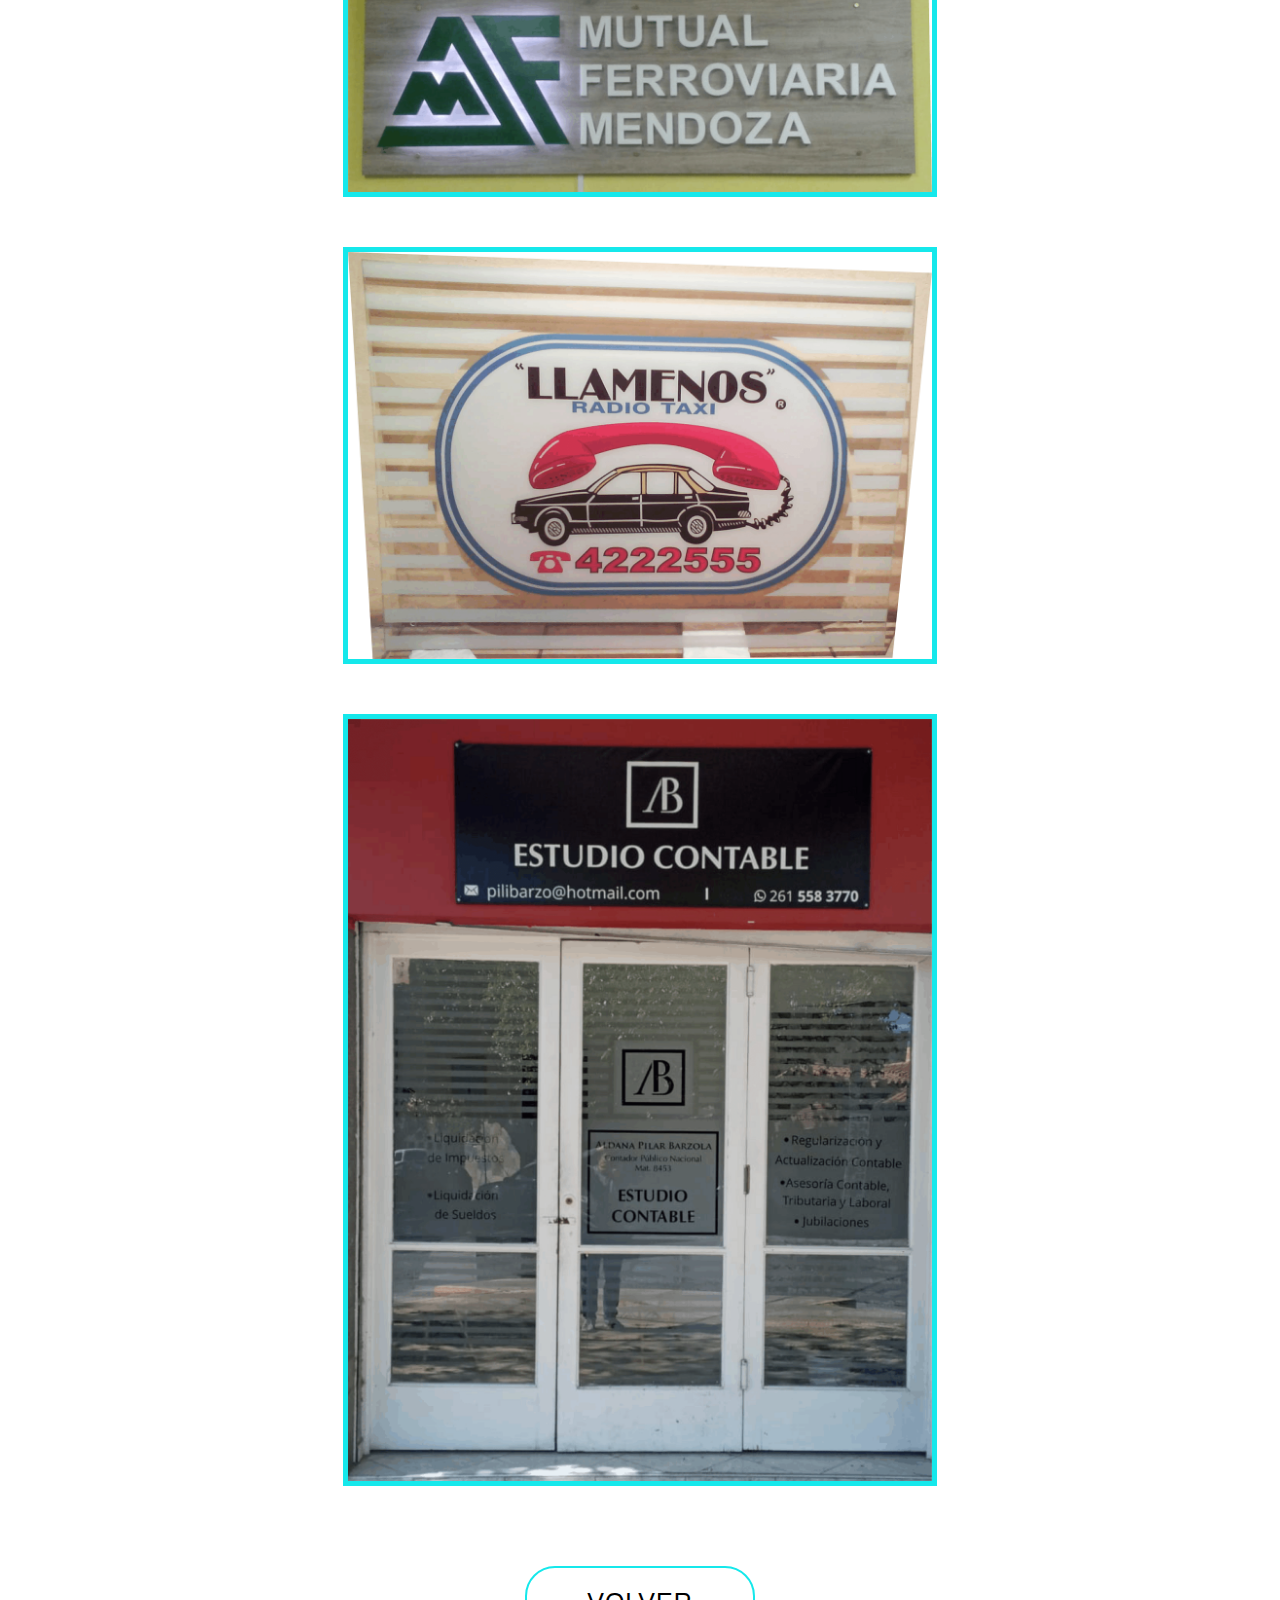
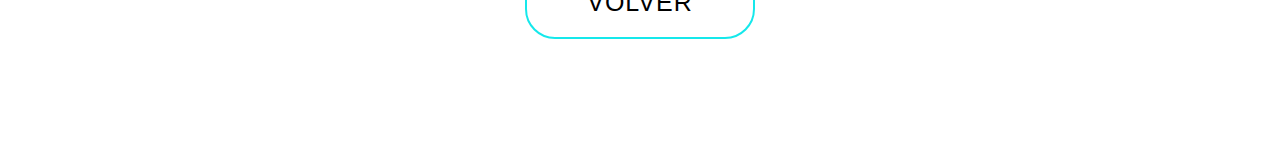
<file: cart1.html>
<!DOCTYPE html>
<html lang="en">

<head>
    <meta charset="UTF-8">
    <link rel="icon" href="./img/logrec.png" />
    <meta http-equiv="X-UA-Compatible" content="IE=edge">
    <meta name="viewport" content="width=device-width, initial-scale=1.0">
    <link rel="stylesheet" href="style.css" />
    <title>Cartelería</title>
</head>

<body>

    <section id="fotos">
        <div class="fotos container">
            <div class="foto">
                <h1>IMÁGENES <span>CARTELERÍA</span></h1>
                <img src="./img/cart1.png" alt="img" />
                <img src="./img/cart2.png" alt="img" />
                <img src="./img/cart3.png" alt="img" />
                <img src="./img/cart4.png" alt="img" />
                <img src="./img/cart5.png" alt="img" />
                <img src="./img/cart6.png" alt="img" />
            </div>
            <a class="cta" href="./#malevo
            ">Volver</a>
        </div>
    </section>

    <br>


</body>

</html>
</file>
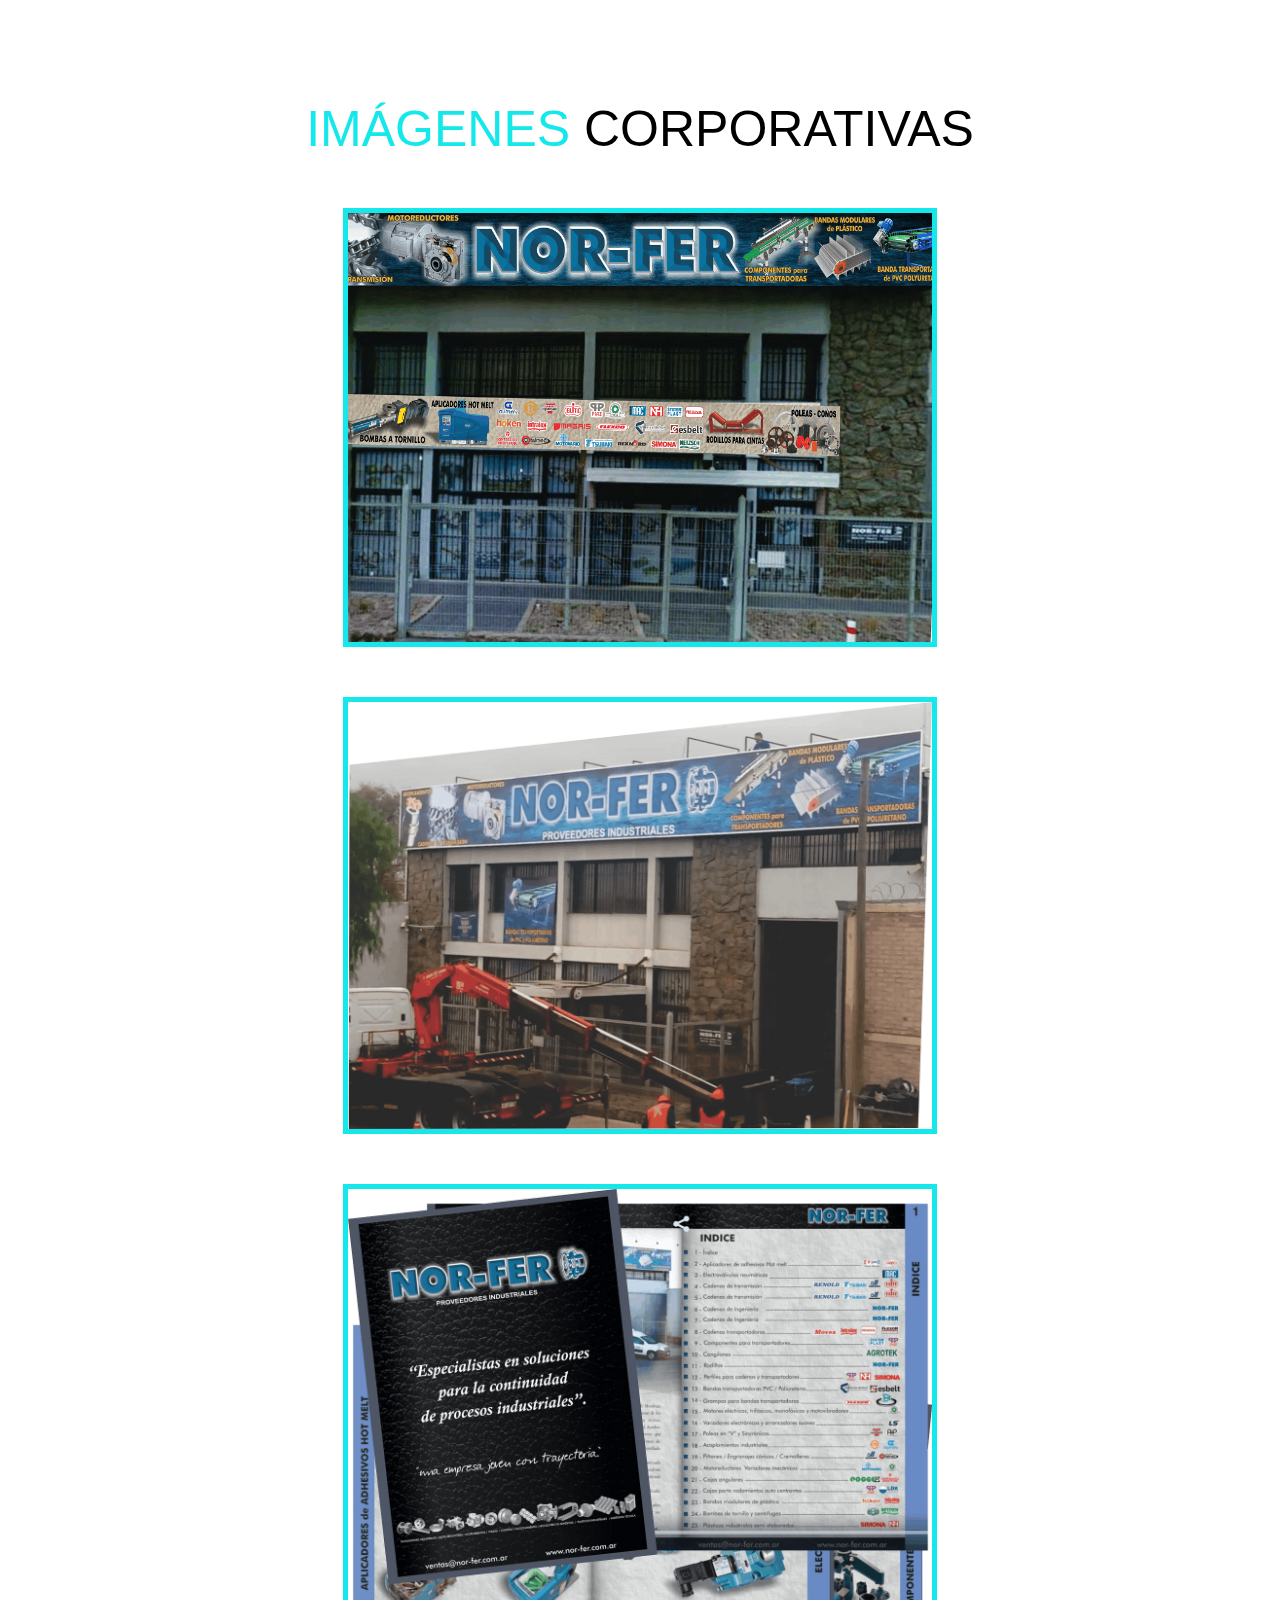
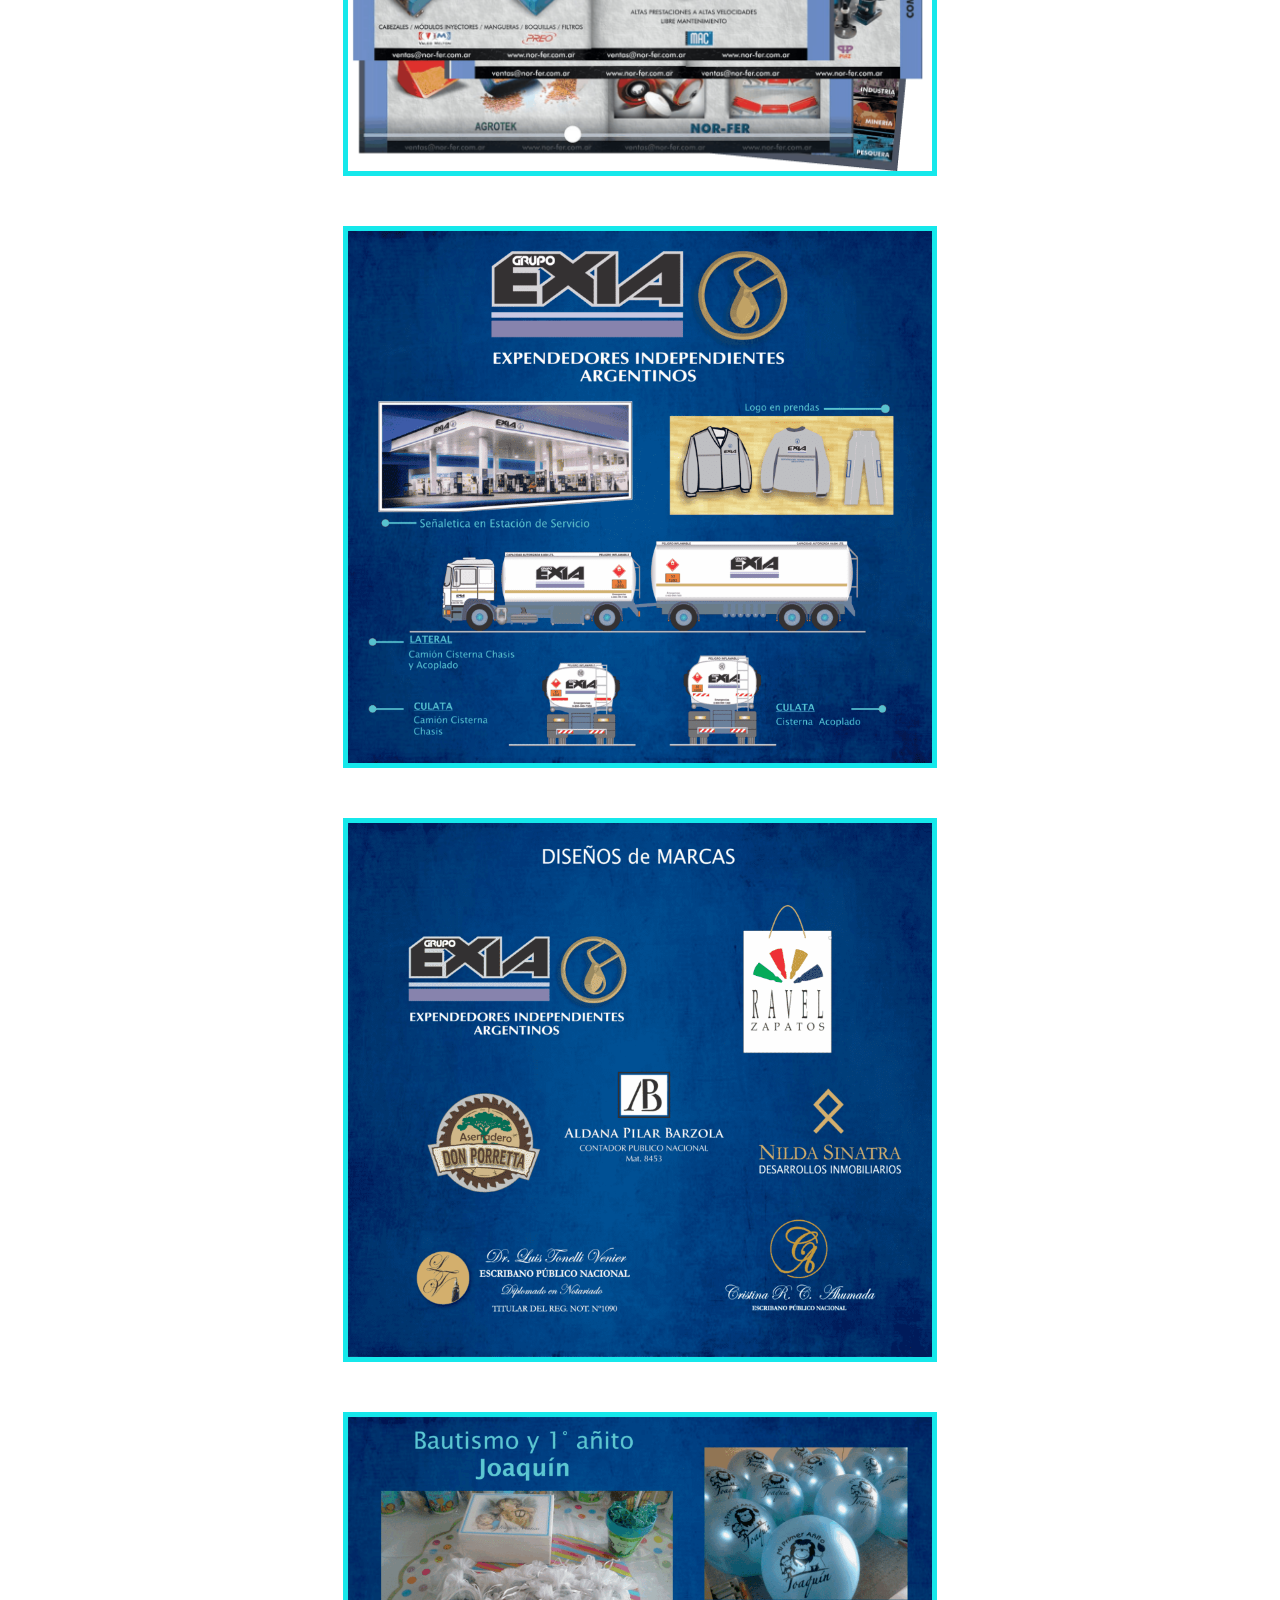
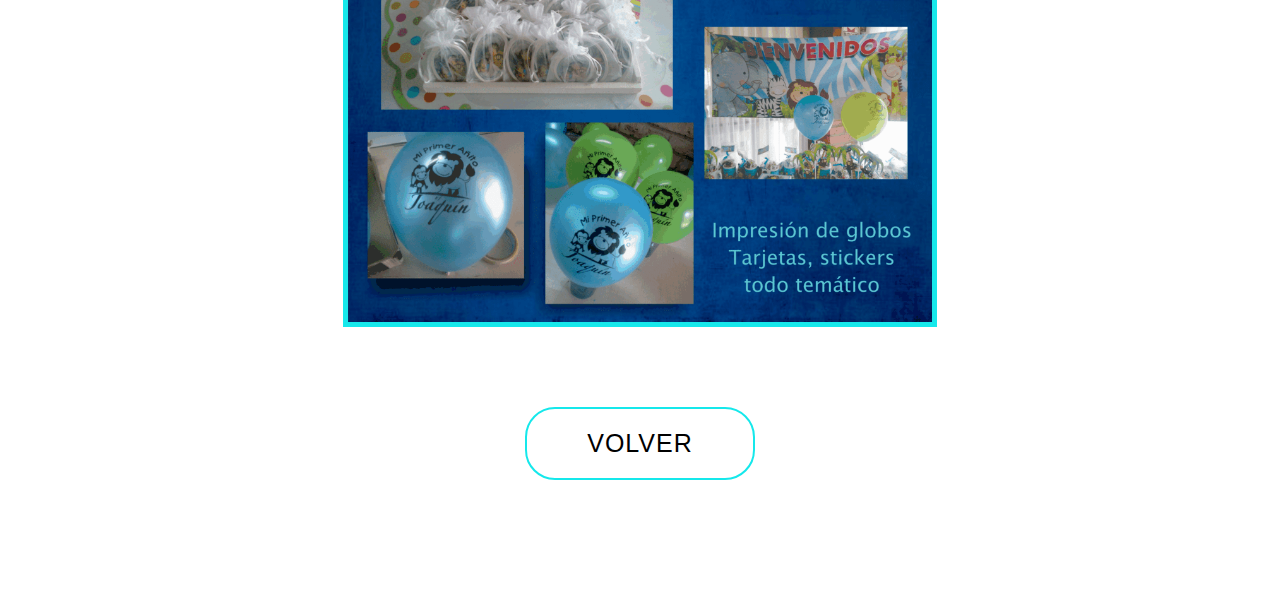
<file: corp.html>
<!DOCTYPE html>
<html lang="en">

<head>
    <meta charset="UTF-8">
    <link rel="icon" href="./img/logrec.png" />
    <meta http-equiv="X-UA-Compatible" content="IE=edge">
    <meta name="viewport" content="width=device-width, initial-scale=1.0">
    <link rel="stylesheet" href="style.css" />
    <title>Corporativo</title>
</head>

<body>

    <section id="fotos">
        <div class="fotos container">
            <div class="foto">
                <h1>IMÁGENES <span>CORPORATIVAS</span>
                </h1>
                <img src="./img/CARTELES1.png" alt="img" />
                <img src="./img/CARTELES2.png" alt="img" />
                <img src="./img/CARTELES3.png" alt="img" />
                <img src="./img/exia1.png" alt="img" />
                <img src="./img/exia3.png" alt="img" />
                <img src="./img/exia2.png" alt="img" />
            </div>
            <a class="cta" href="./#projects">Volver</a>
        </div>
    </section>

    <br>


</body>

</html>
</file>
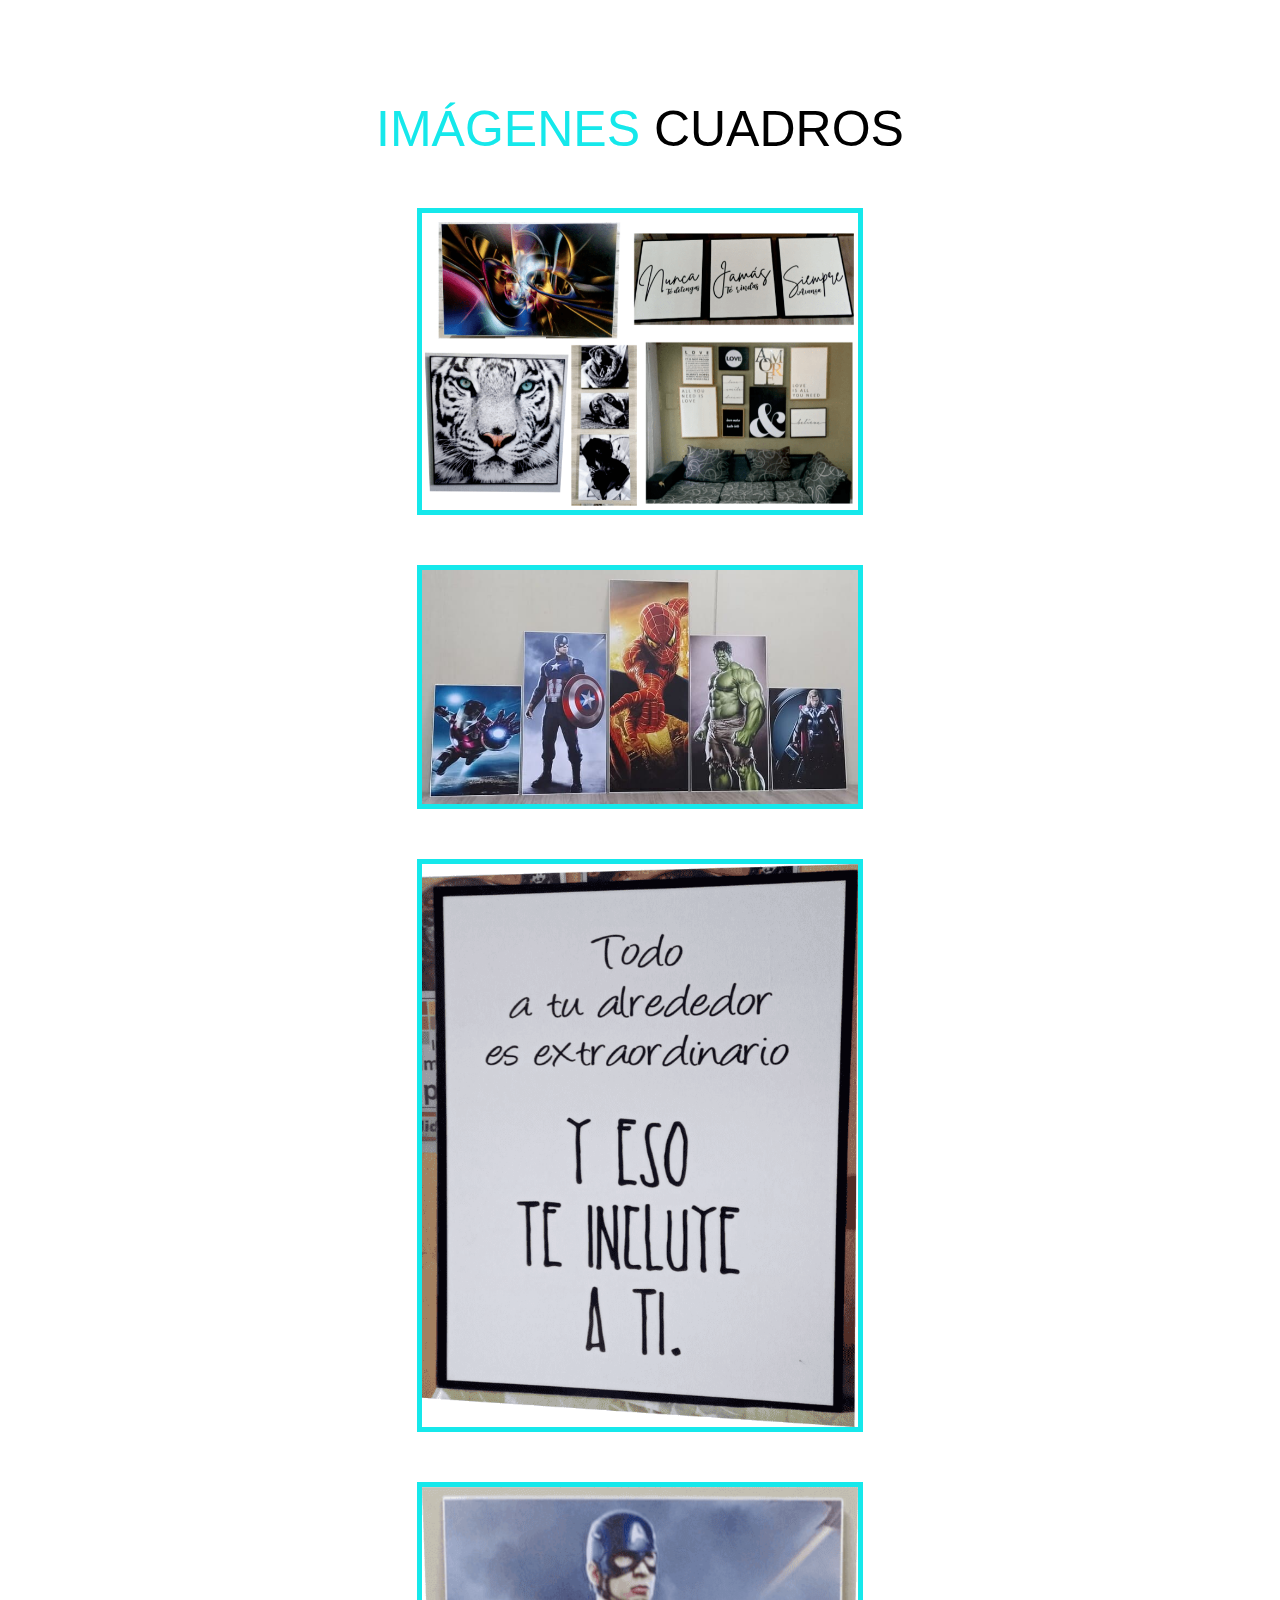
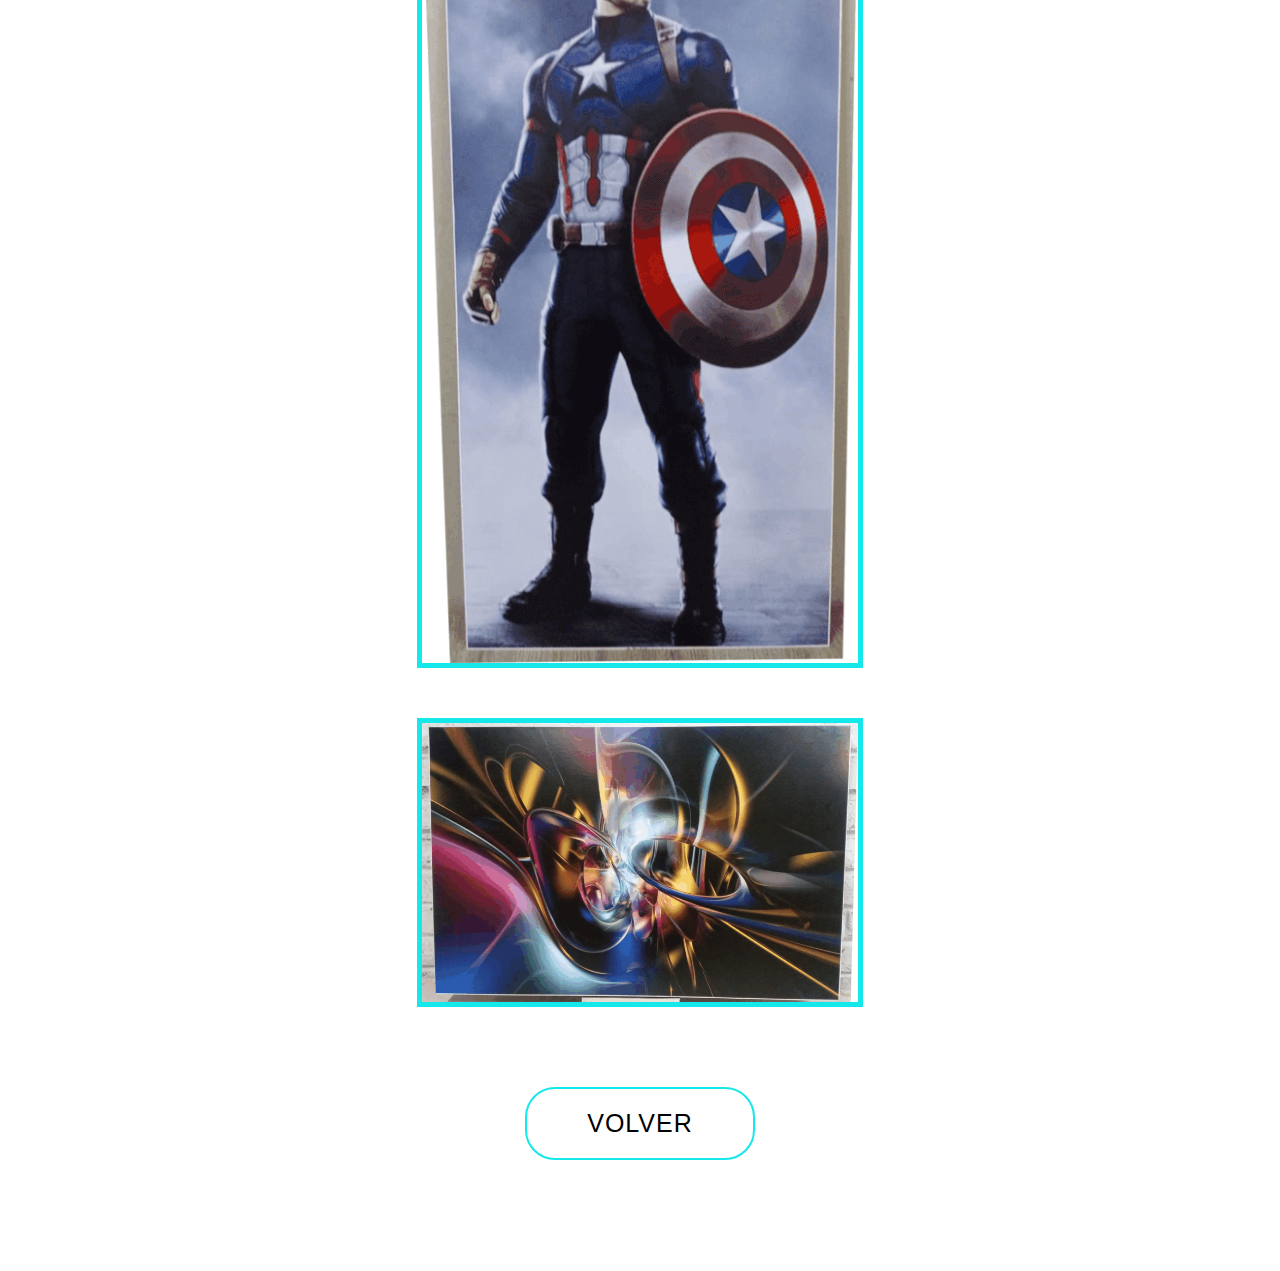
<file: cuad.html>
<!DOCTYPE html>
<html lang="en">

<head>
    <meta charset="UTF-8">
    <link rel="icon" href="./img/logrec.png" />
    <meta http-equiv="X-UA-Compatible" content="IE=edge">
    <meta name="viewport" content="width=device-width, initial-scale=1.0">
    <link rel="stylesheet" href="style.css" />
    <title>Cuadros</title>
</head>

<body>

    <section id="fotos">
        <div class="fotos container">
            <div class="foto">
                <h1>IMÁGENES <span>CUADROS</span></h1>
                <img src="./img/cua1.png" alt="img" />
                <img src="./img/cua2.png" alt="img" />
                <img src="./img/cua3.png" alt="img" />
                <img src="./img/cua4.png" alt="img" />
                <img src="./img/cua5.png" alt="img" />                
            </div>
            <a class="cta" href="./#malevo1">Volver</a>
        </div>
    </section>

    <br>


</body>

</html>
</file>
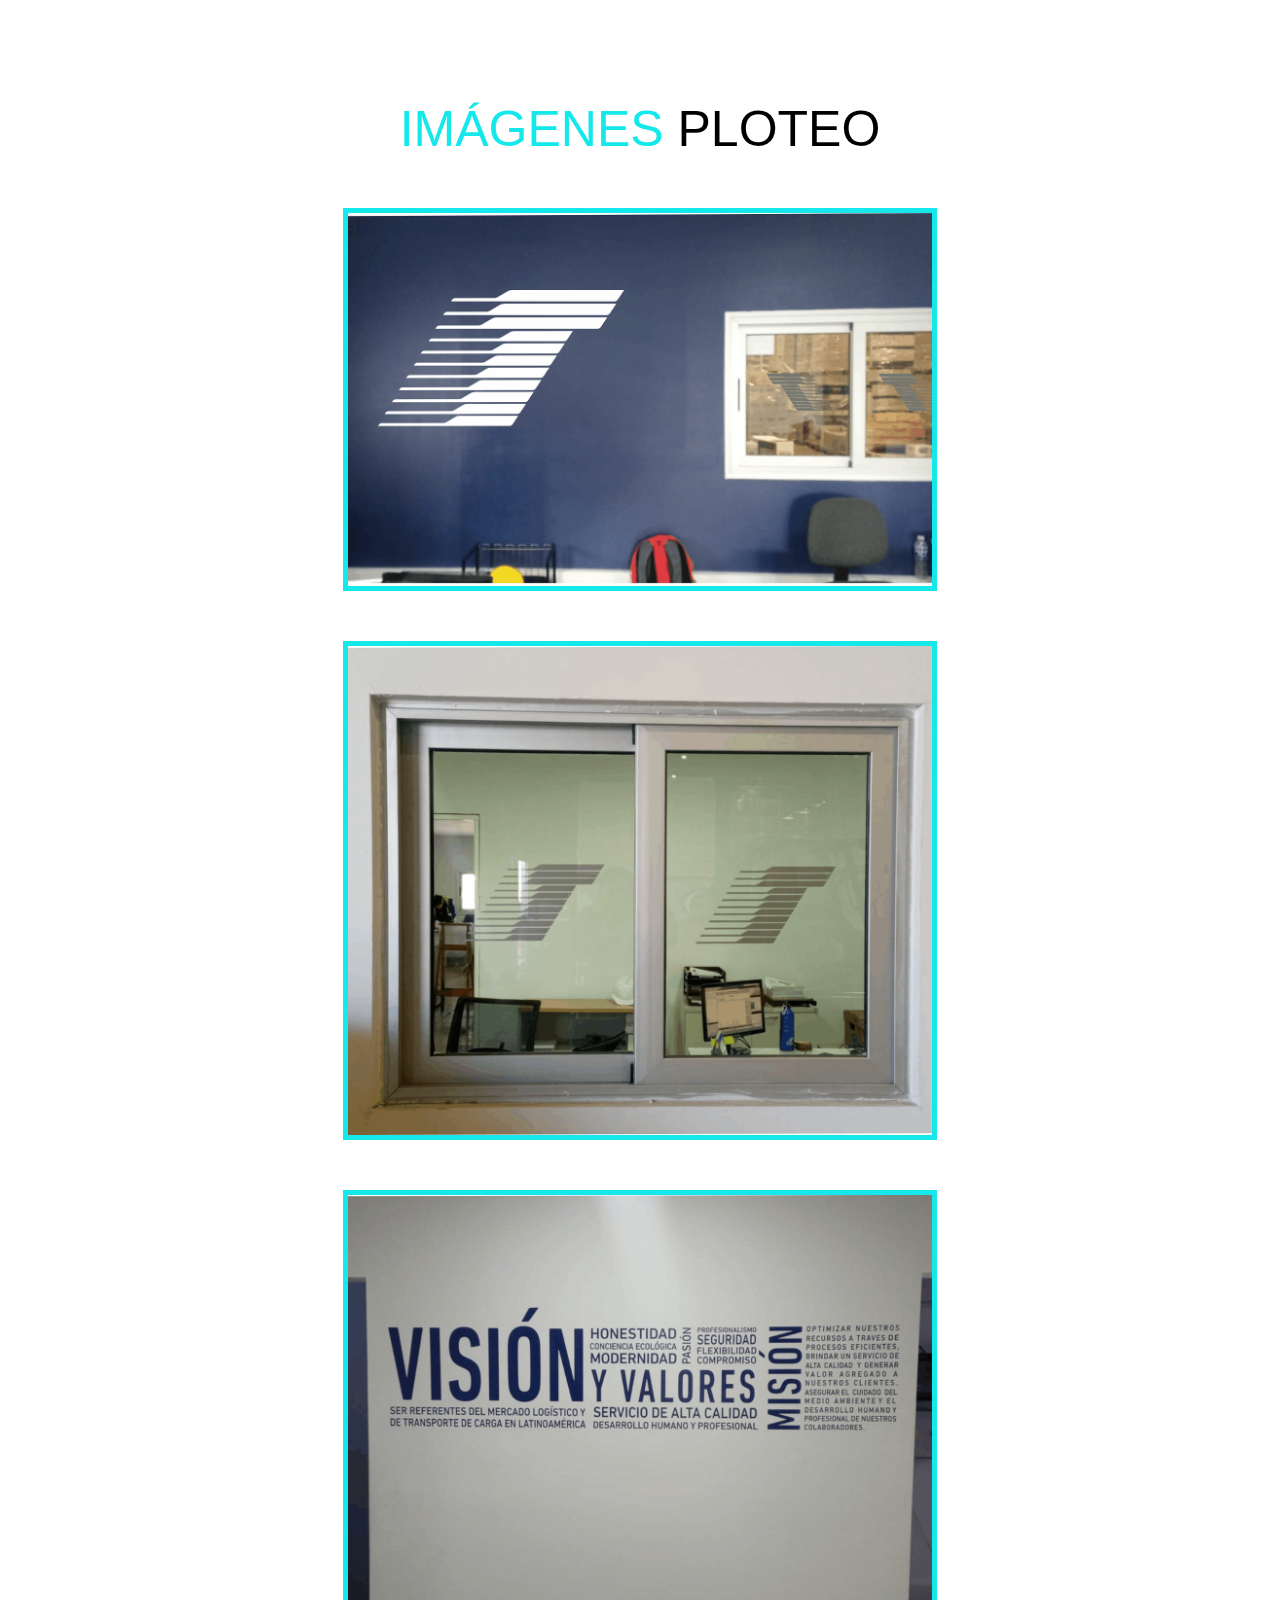
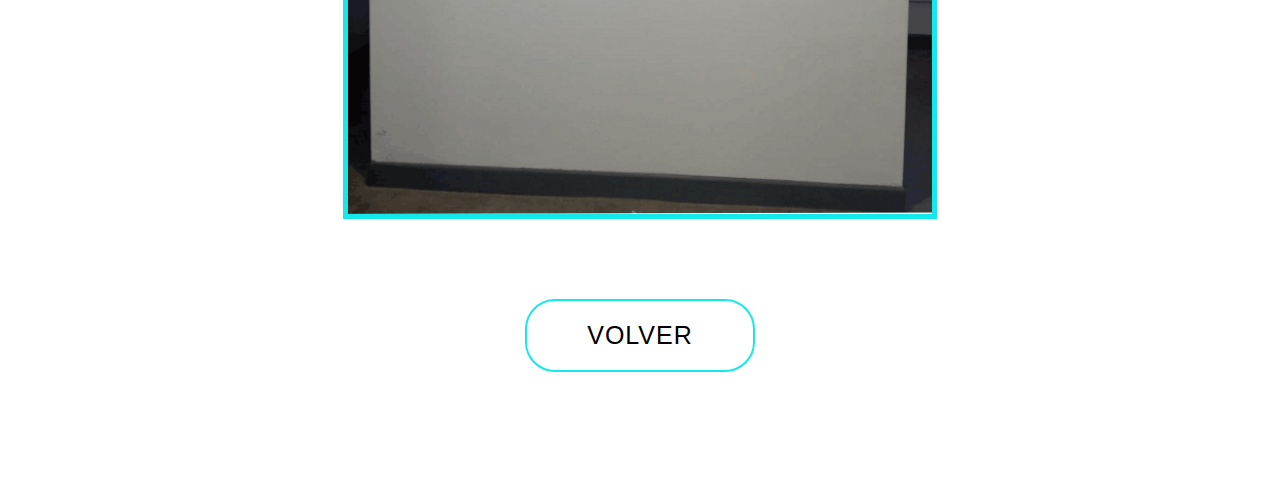
<file: plot.html>
<!DOCTYPE html>
<html lang="en">

<head>
    <meta charset="UTF-8">
    <link rel="icon" href="./img/logrec.png" />
    <meta http-equiv="X-UA-Compatible" content="IE=edge">
    <meta name="viewport" content="width=device-width, initial-scale=1.0">
    <link rel="stylesheet" href="style.css" />
    <title>Ploteo</title>
</head>

<body>

    <section id="fotos">
        <div class="fotos container">
            <div class="foto">
                <h1>IMÁGENES <span>PLOTEO</span></h1>
                <img src="./img/vidrio1.png" alt="img" />
                <img src="./img/vidrio2.png" alt="img" />
                <img src="./img/vidrio3.png" alt="img" />              
            </div>
            <a class="cta" href="./#arenado">Volver</a>
        </div>
    </section>

    <br>


</body>

</html>
</file>
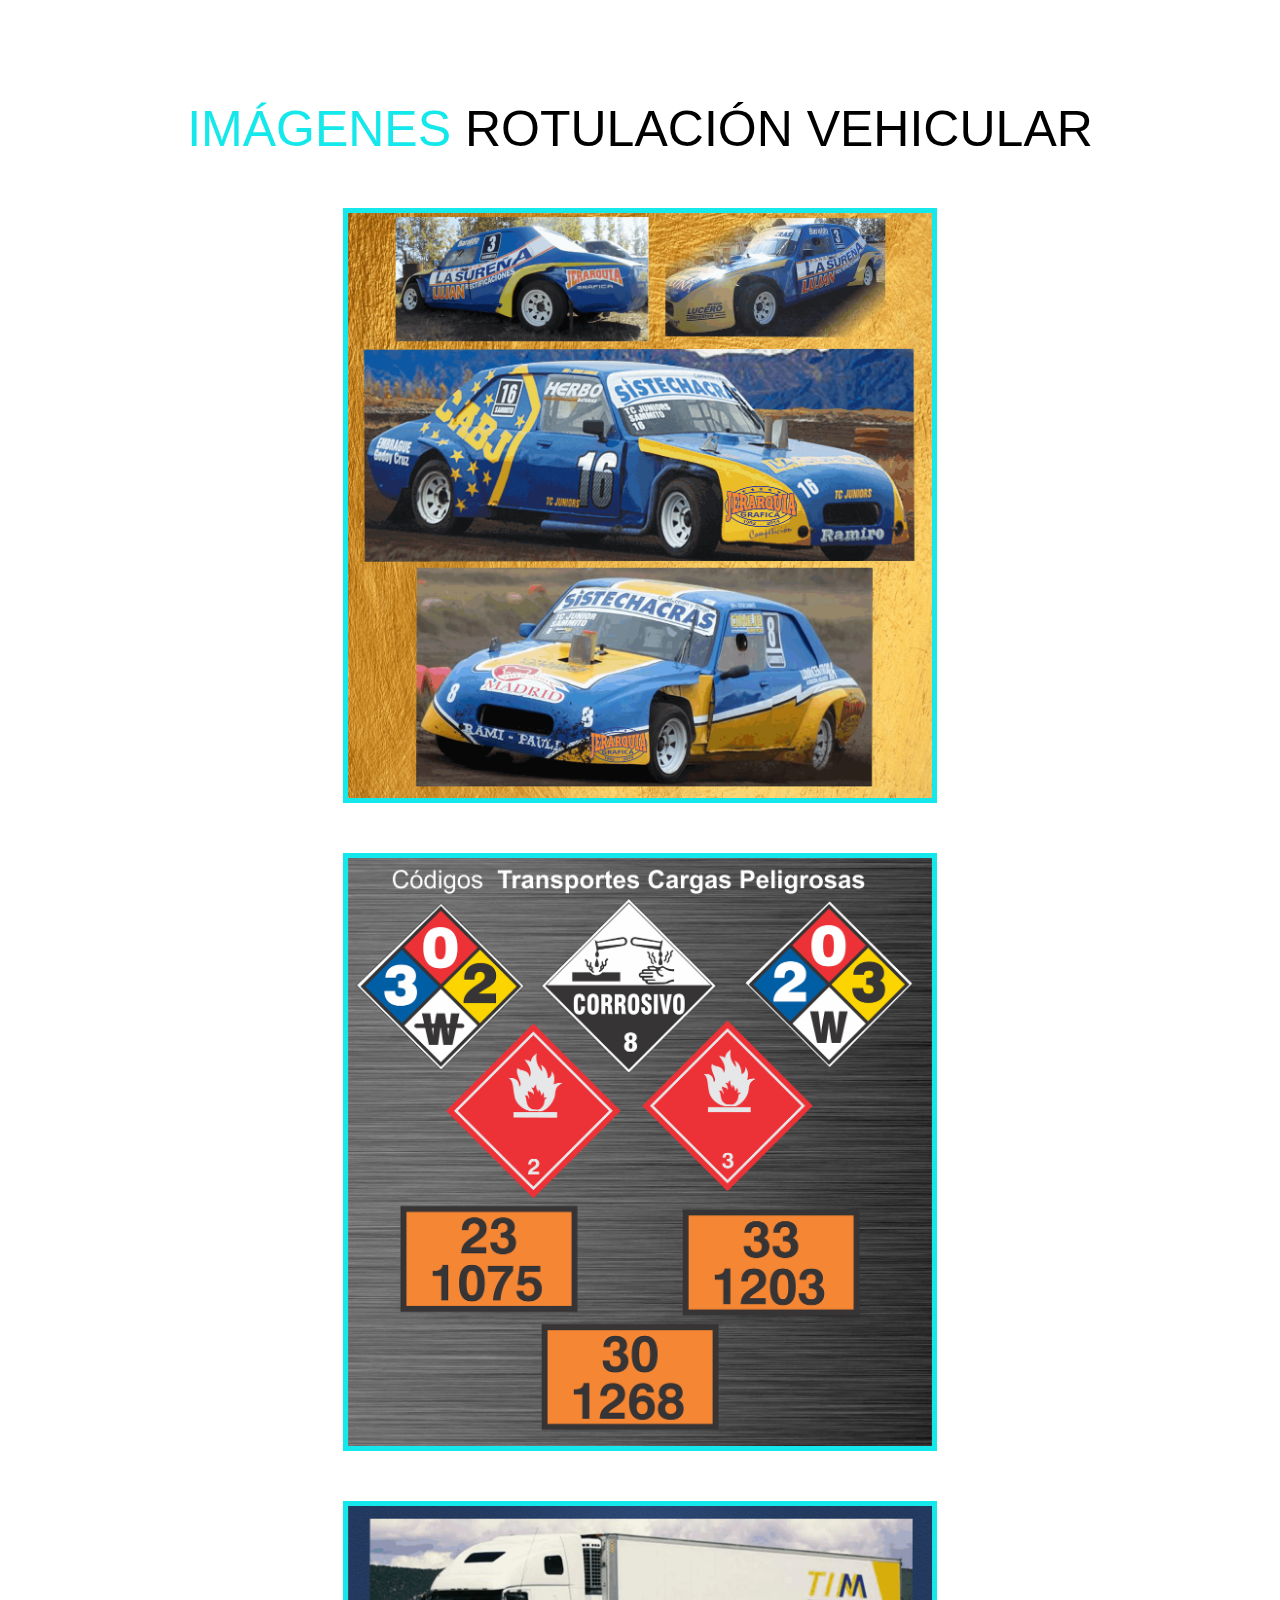
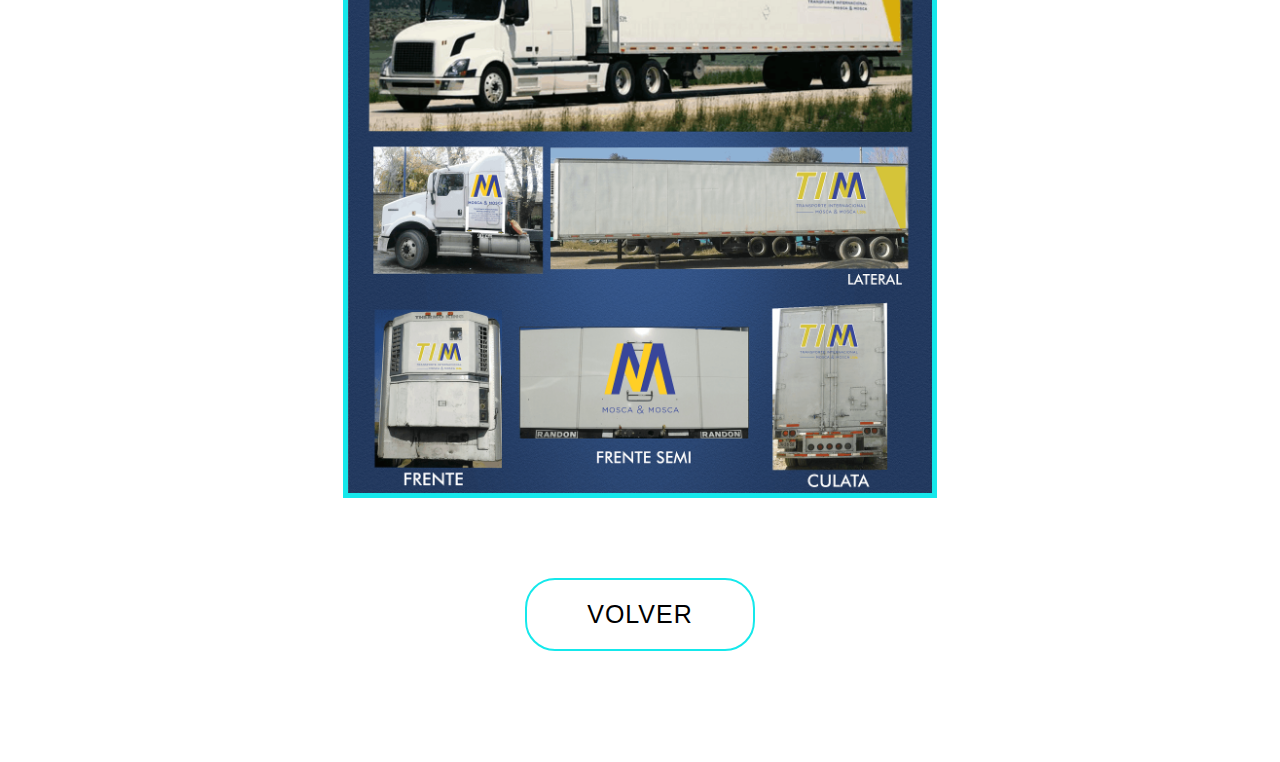
<file: rotve.html>
<!DOCTYPE html>
<html lang="en">

<head>
    <meta charset="UTF-8">
    <link rel="icon" href="./img/logrec.png" />
    <meta http-equiv="X-UA-Compatible" content="IE=edge">
    <meta name="viewport" content="width=device-width, initial-scale=1.0">
    <link rel="stylesheet" href="style.css" />
    <title>Rotulación</title>
</head>

<body>

    <section id="fotos">
        <div class="fotos container">
            <div class="foto">
                <h1>IMÁGENES <span>ROTULACIÓN VEHICULAR</span></h1>
                  <img src="./img/cam1.png" alt="img" />
                <img src="./img/cam2.png" alt="img" />
                <img src="./img/cam3.png" alt="img" />                
            </div>
            <a class="cta" href="./#cuadro">Volver</a>
        </div>
    </section>

    <br>


</body>

</html>
</file>
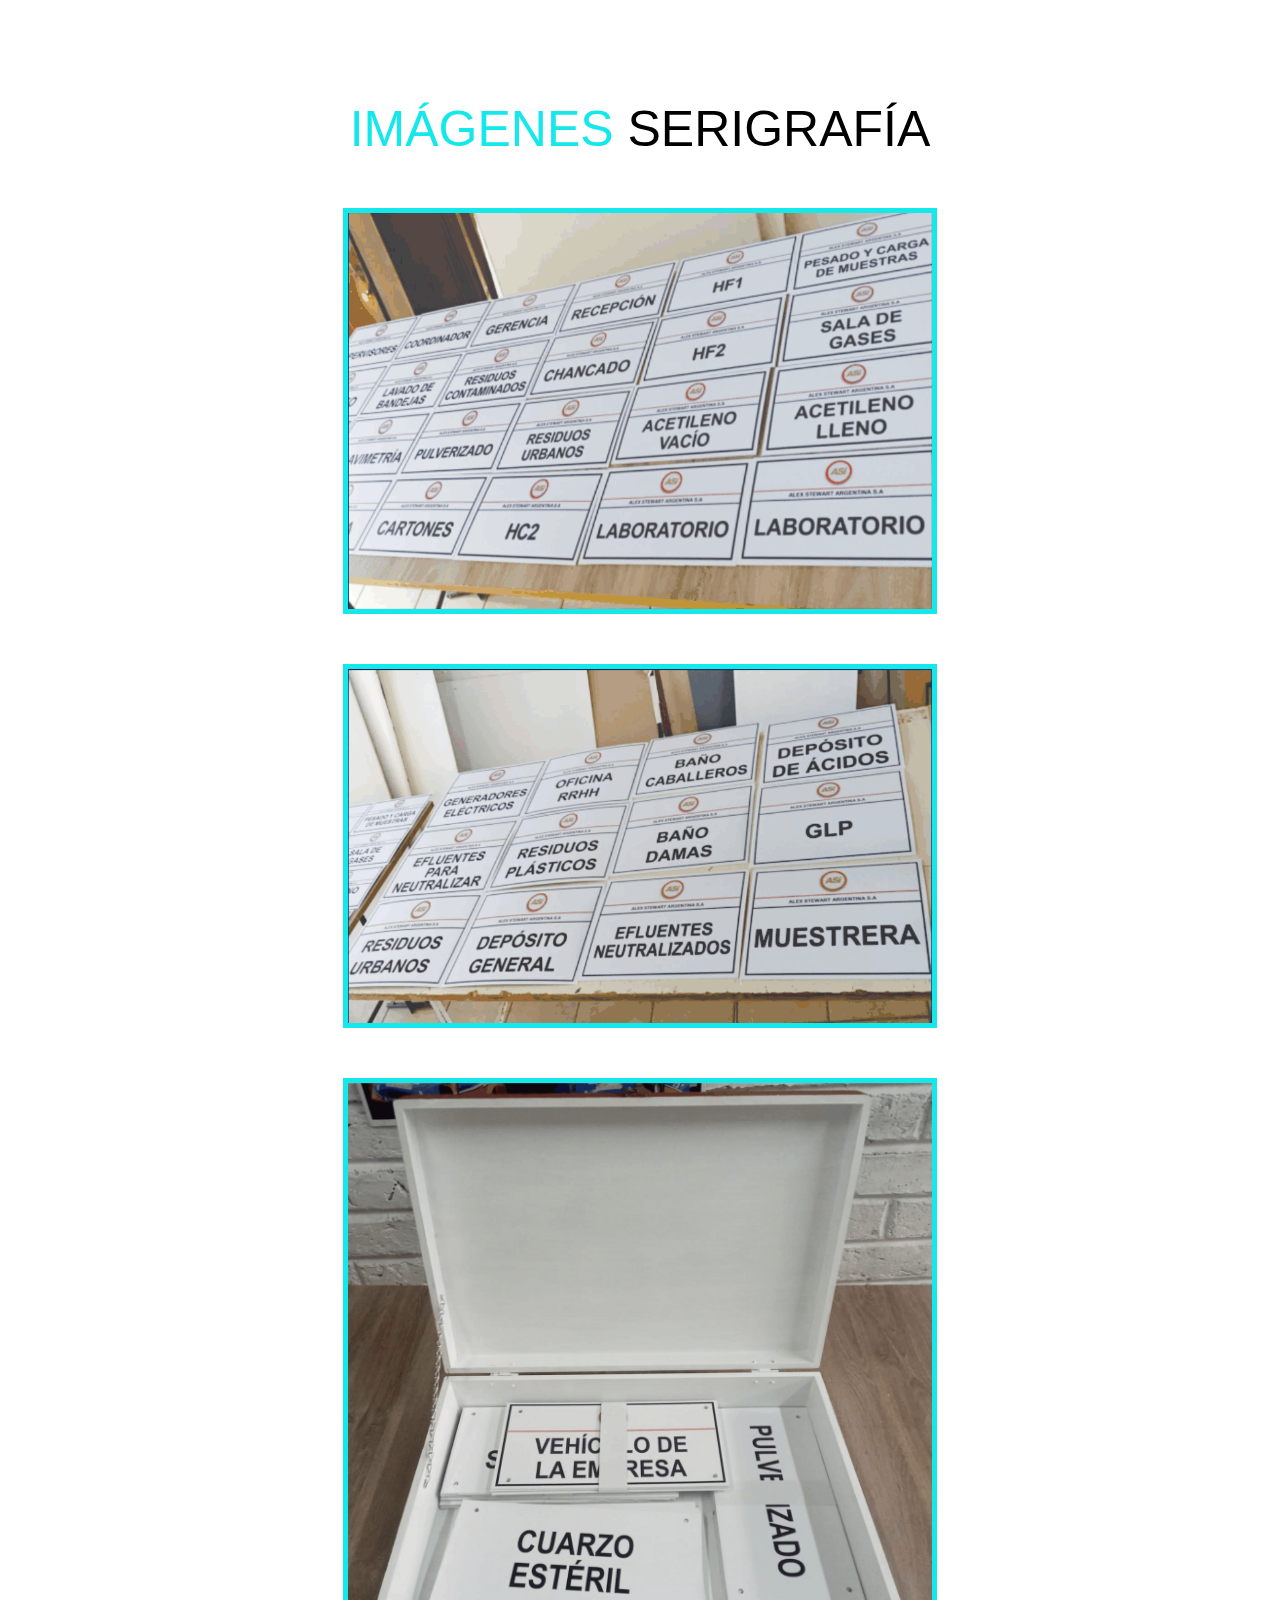
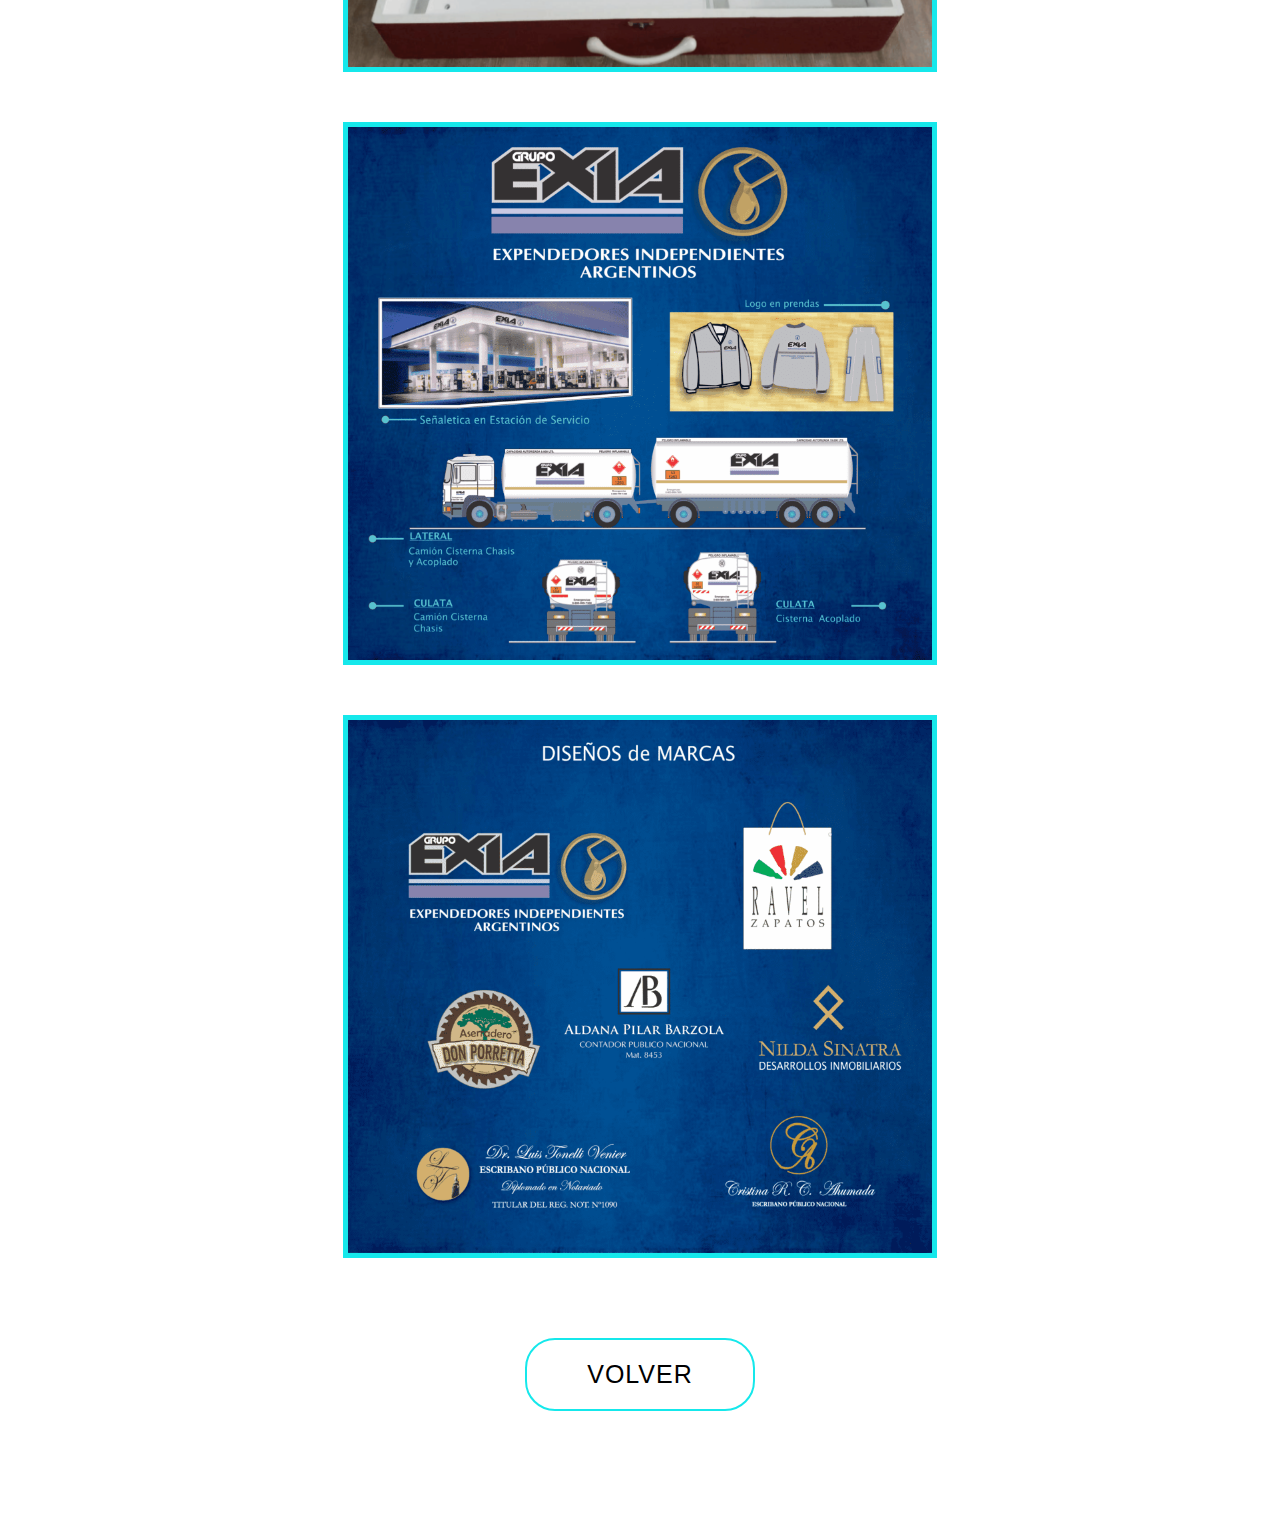
<file: seri.html>
<!DOCTYPE html>
<html lang="en">

<head>
    <meta charset="UTF-8">
    <link rel="icon" href="./img/logrec.png" />
    <meta http-equiv="X-UA-Compatible" content="IE=edge">
    <meta name="viewport" content="width=device-width, initial-scale=1.0">
    <link rel="stylesheet" href="style.css" />
    <title>Serigrafía</title>
</head>

<body>

    <section id="fotos">
        <div class="fotos container">
            <div class="foto">
                <h1>IMÁGENES <span>SERIGRAFÍA</span></h1>
                <img src="./img/alto1.png" alt="img" />
                <img src="./img/alto2.png" alt="img" />
                <img src="./img/alto3.png" alt="img" />
                <img src="./img/exia1.png" alt="img" />
                <img src="./img/exia3.png" alt="img" />
                
           
            </div>
            <a class="cta" href="./#ploteo">Volver</a>
        </div>
    </section>

    <br>


</body>

</html>
</file>
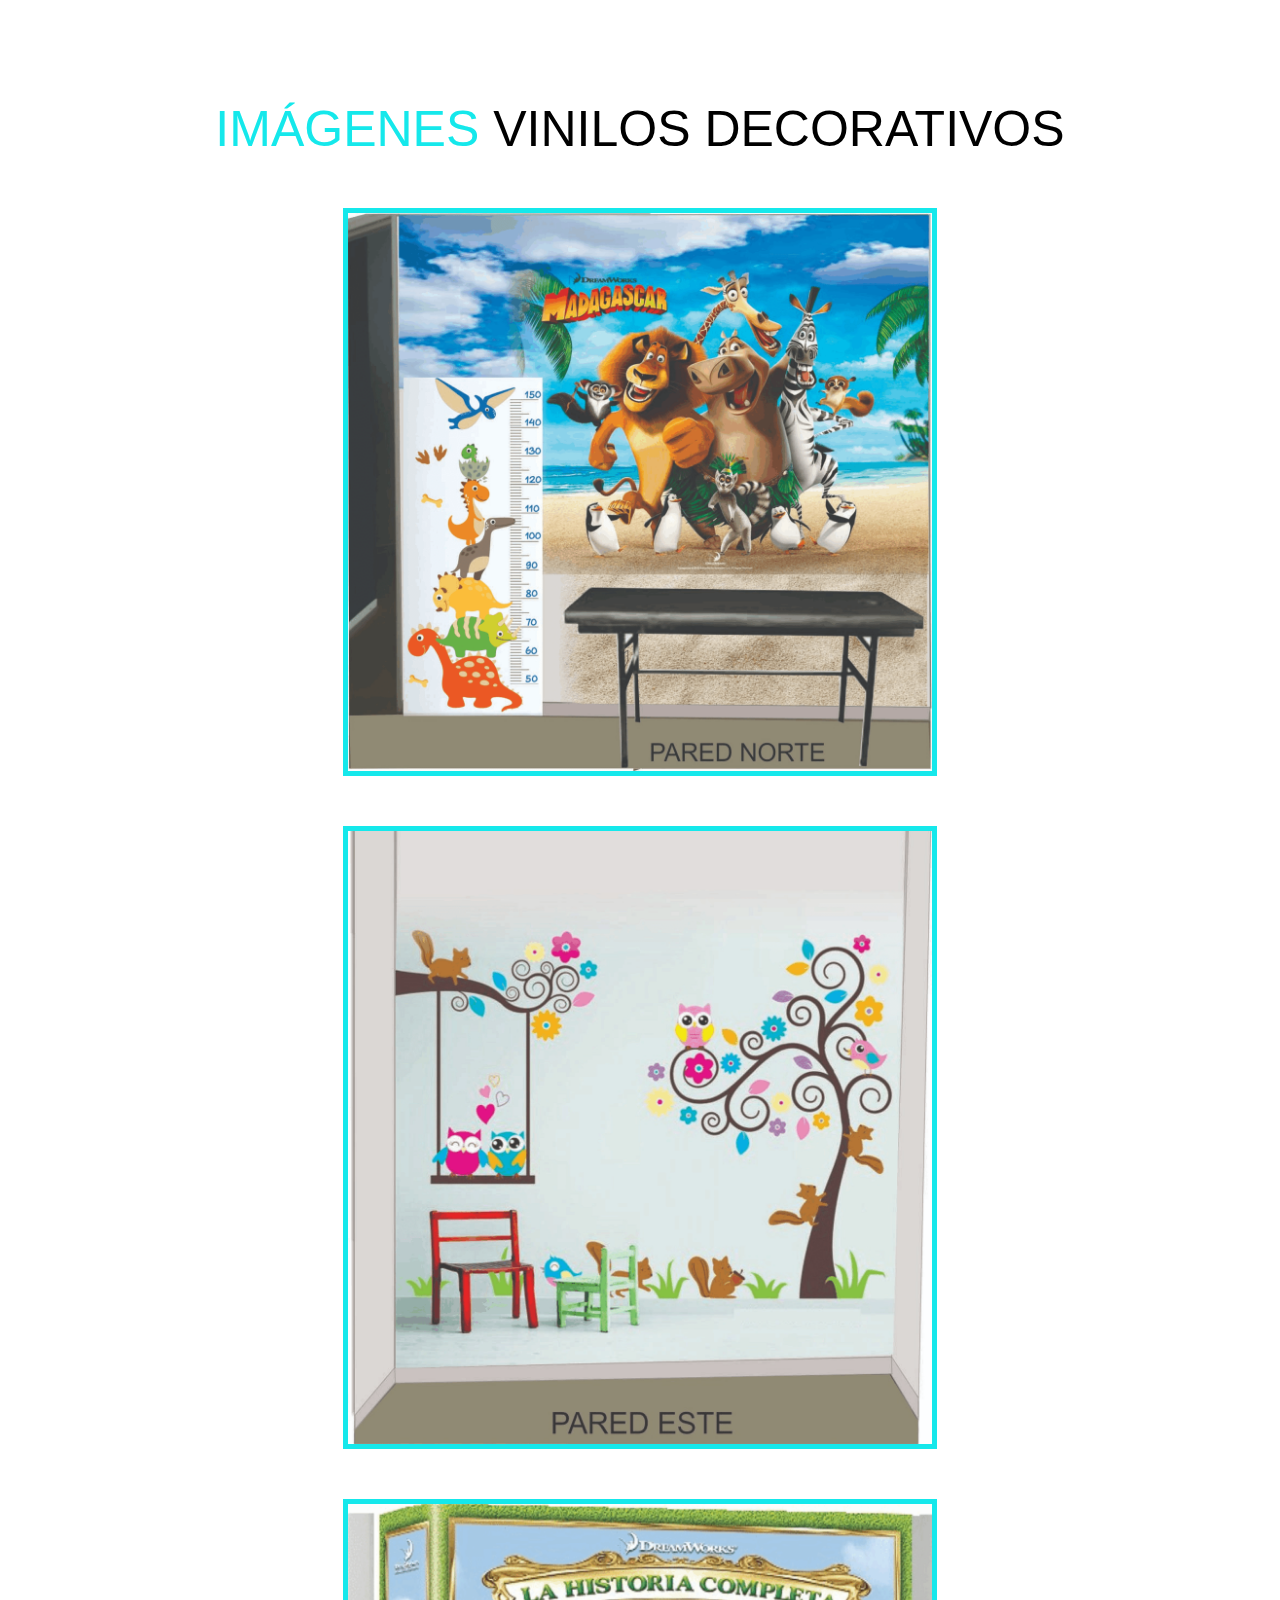
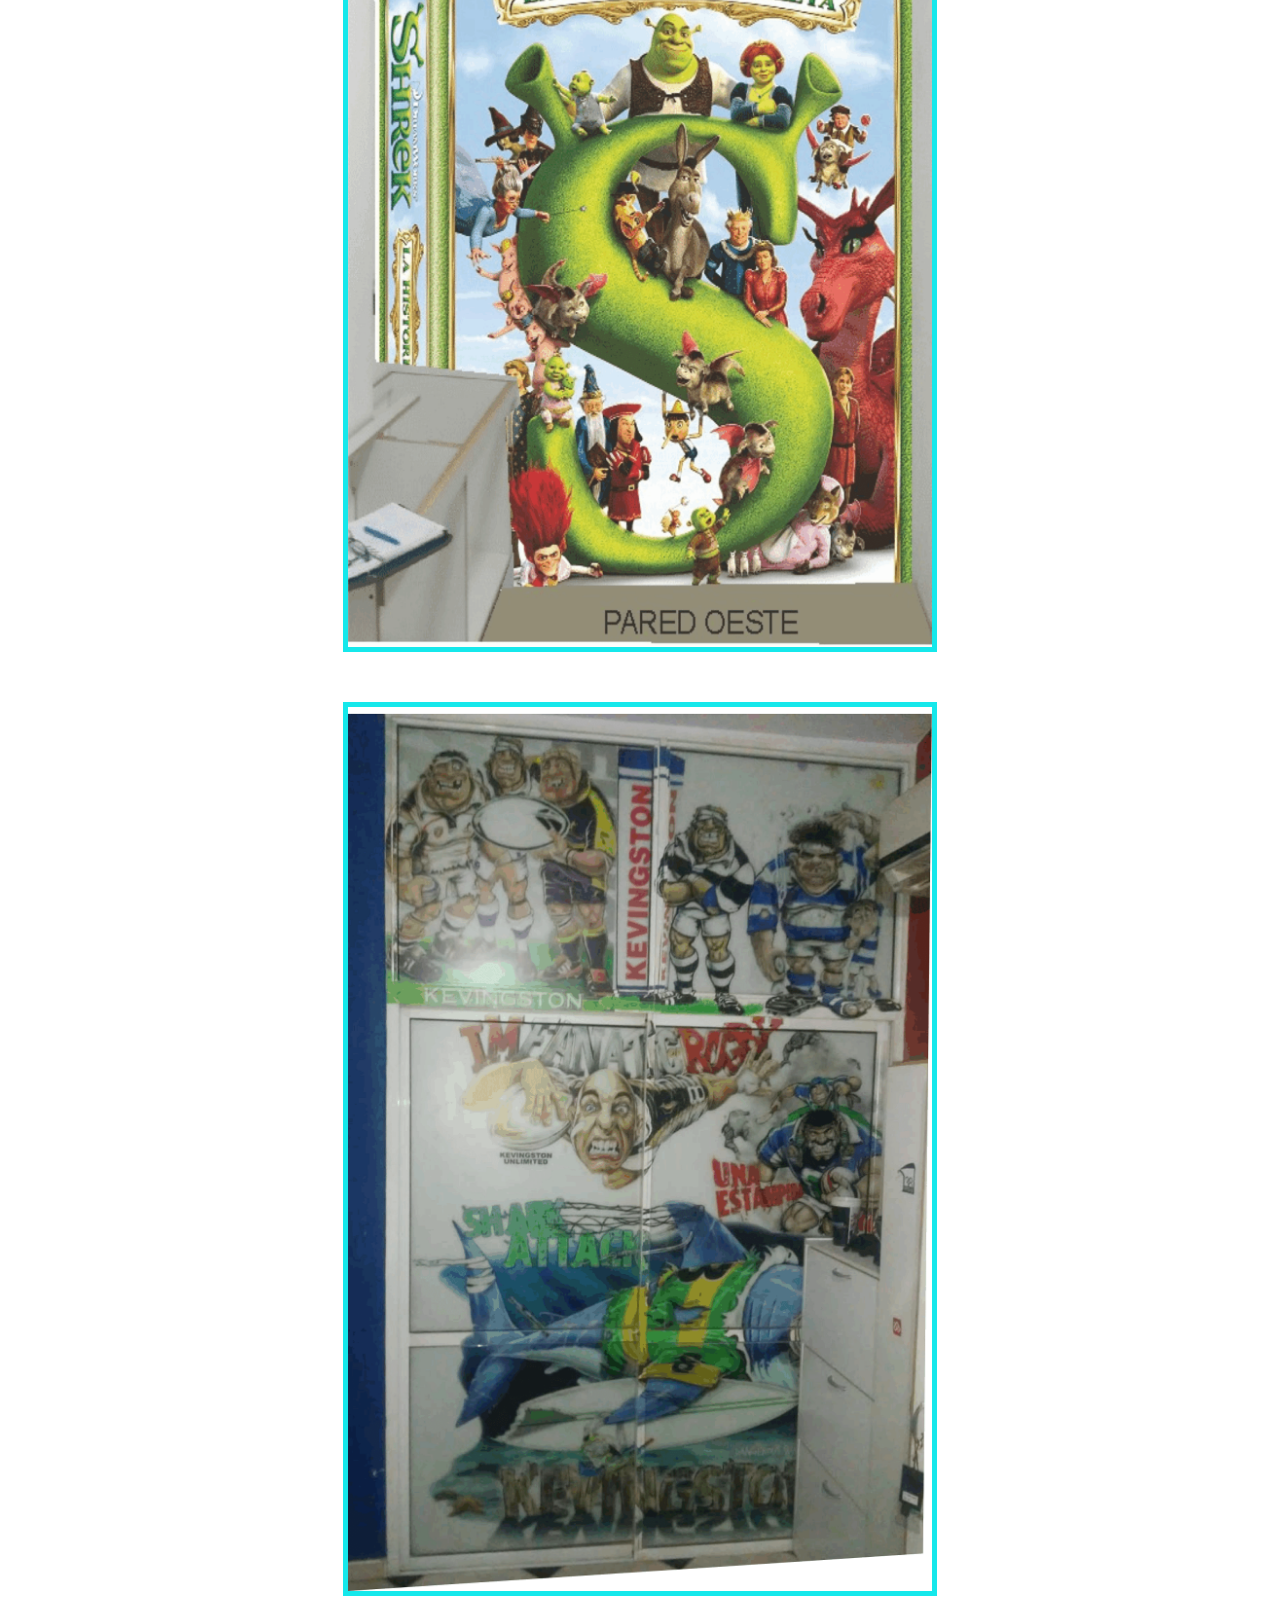
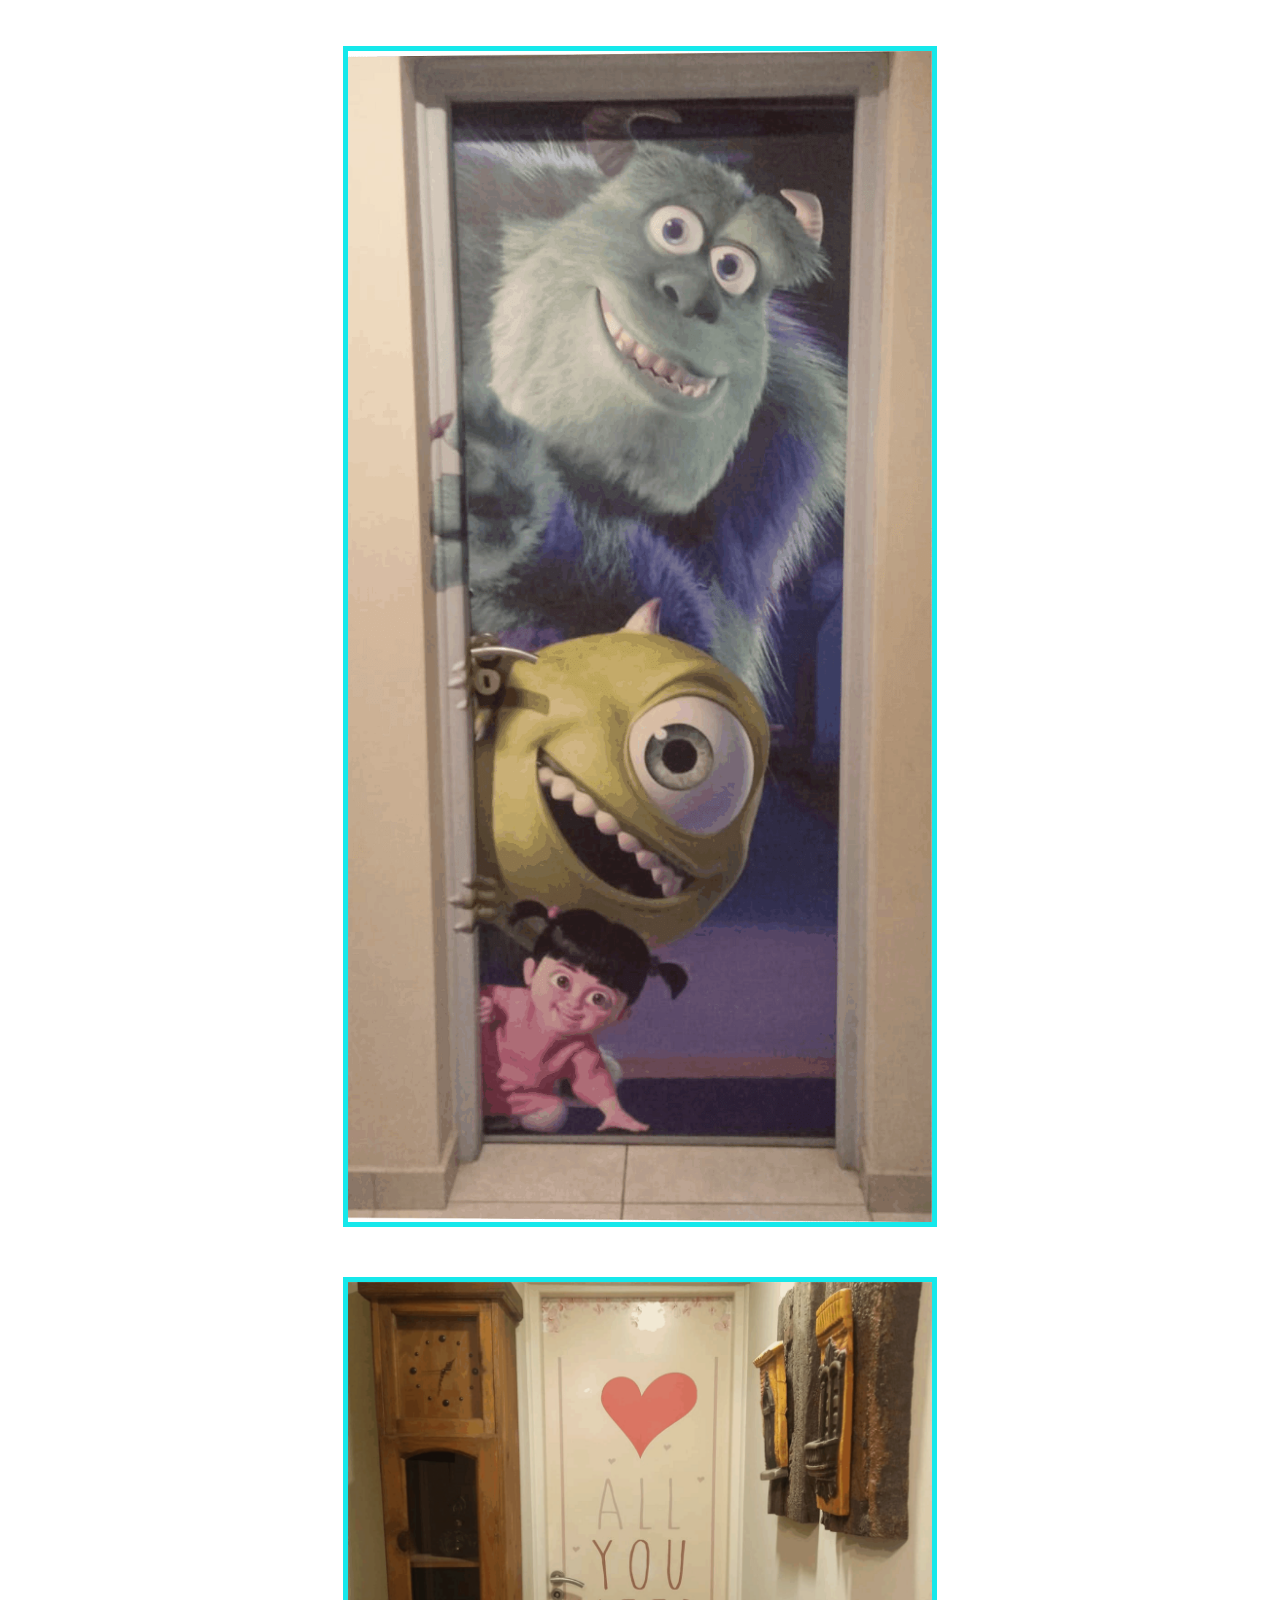
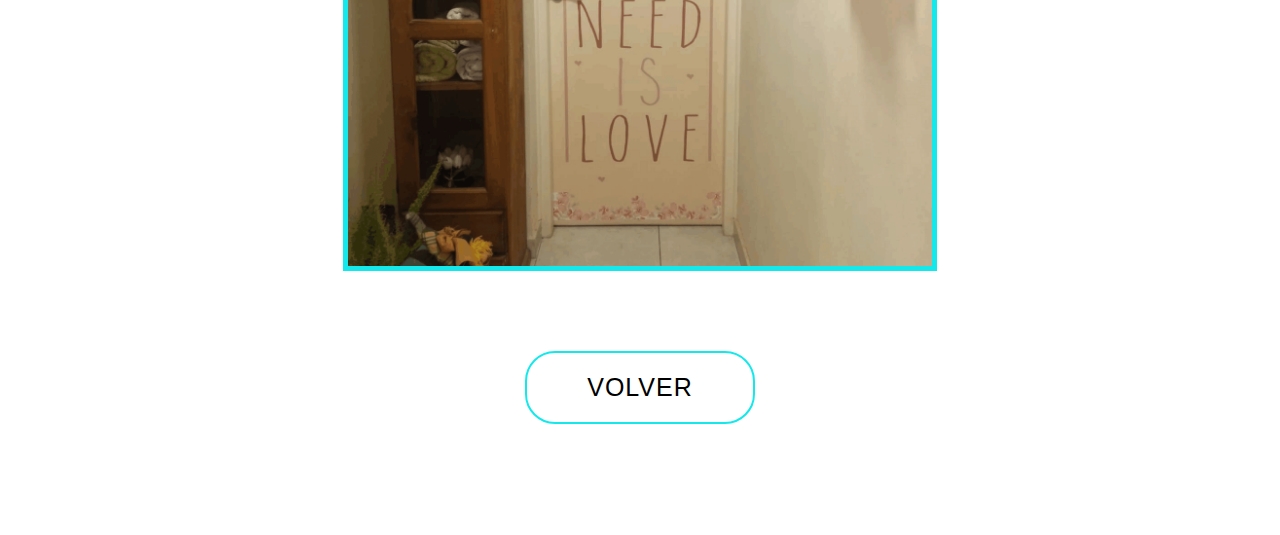
<file: vini.html>
<!DOCTYPE html>
<html lang="en">

<head>
    <meta charset="UTF-8">
    <link rel="icon" href="./img/logrec.png" />
    <meta http-equiv="X-UA-Compatible" content="IE=edge">
    <meta name="viewport" content="width=device-width, initial-scale=1.0">
    <link rel="stylesheet" href="style.css" />
    <title>Decorativo</title>
</head>

<body>

    <section id="fotos">
        <div class="fotos container">
            <div class="foto">
                <h1>IMÁGENES <span>VINILOS DECORATIVOS</span></h1>
                <img src="./img/pared1.png" alt="img" />
                <img src="./img/pared6.png" alt="img" />
                <img src="./img/pared2.png" alt="img" />
                <img src="./img/pared3.png" alt="img" />
                <img src="./img/pared4.png" alt="img" />
                <img src="./img/pared5.png" alt="img" />
            </div>
            <a class="cta" href="./#vehicular">Volver</a>
        </div>
    </section>

    <br>


</body>

</html>
</file>
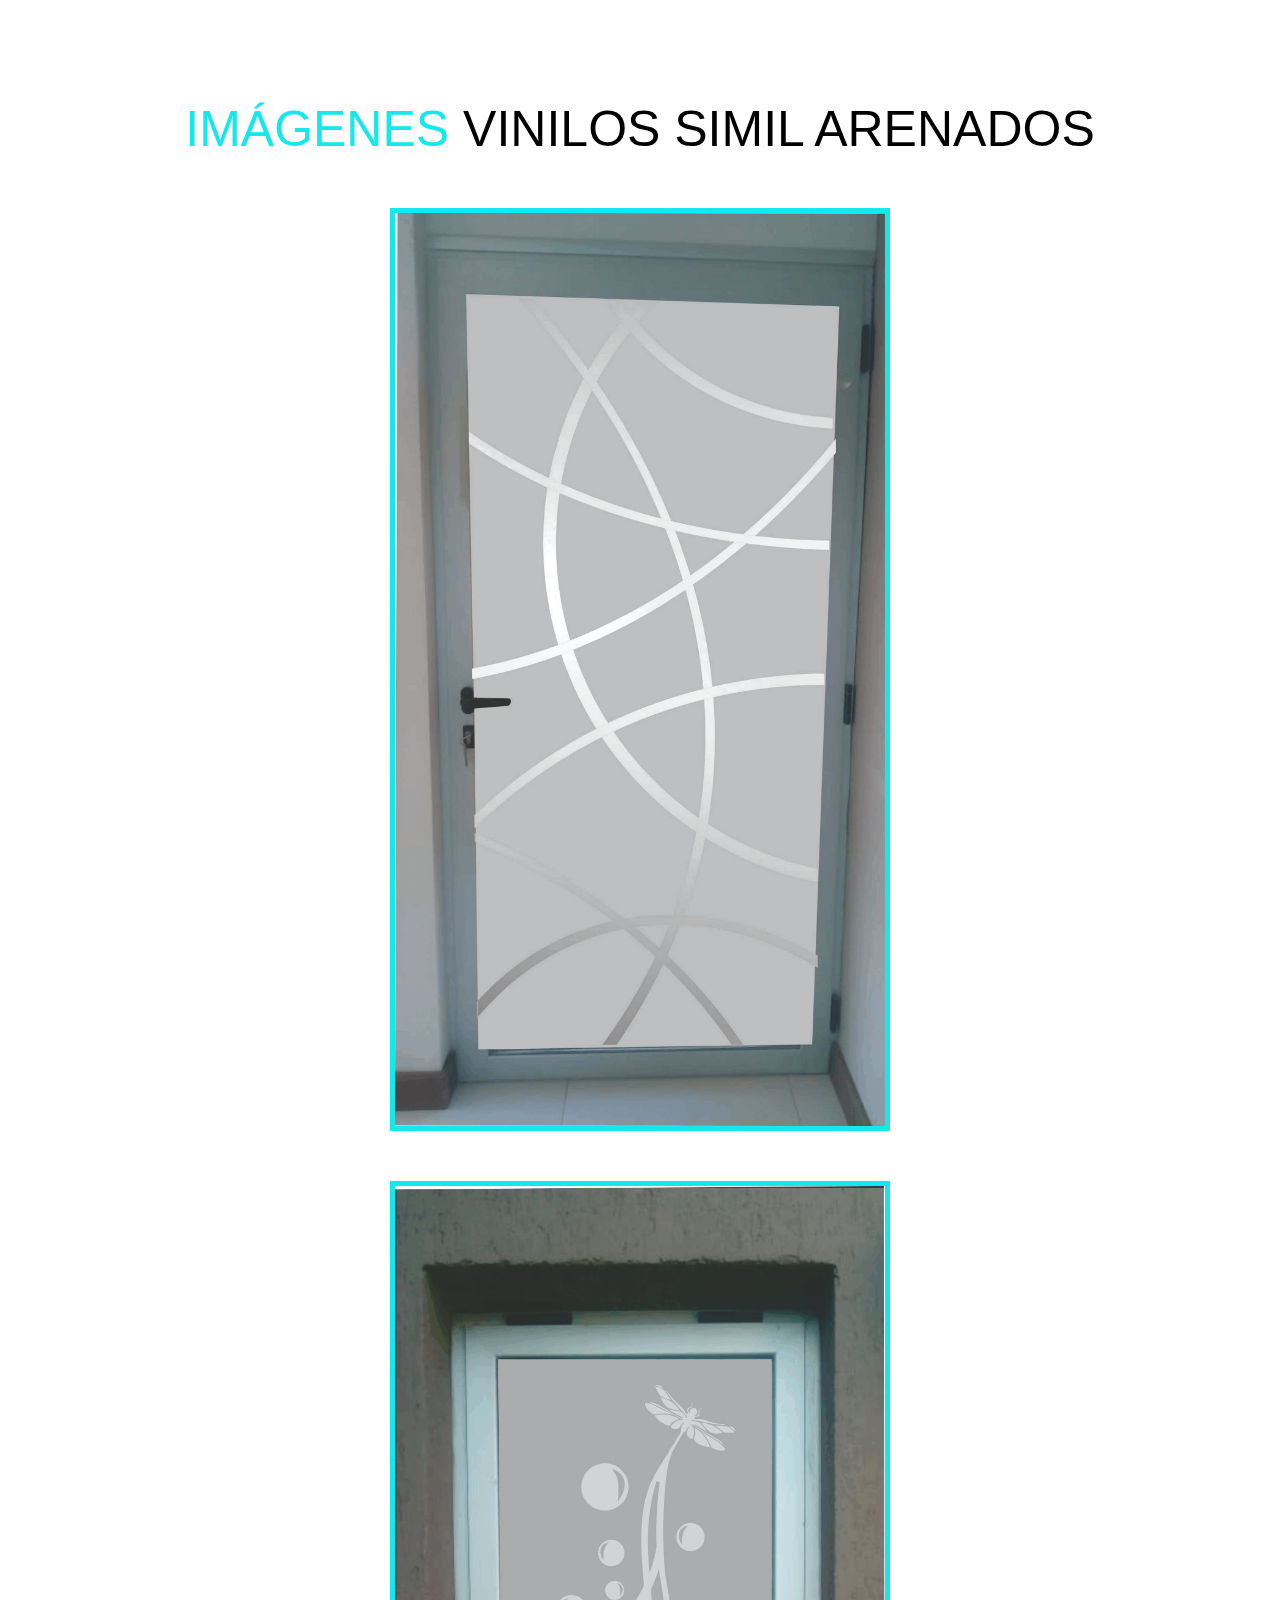
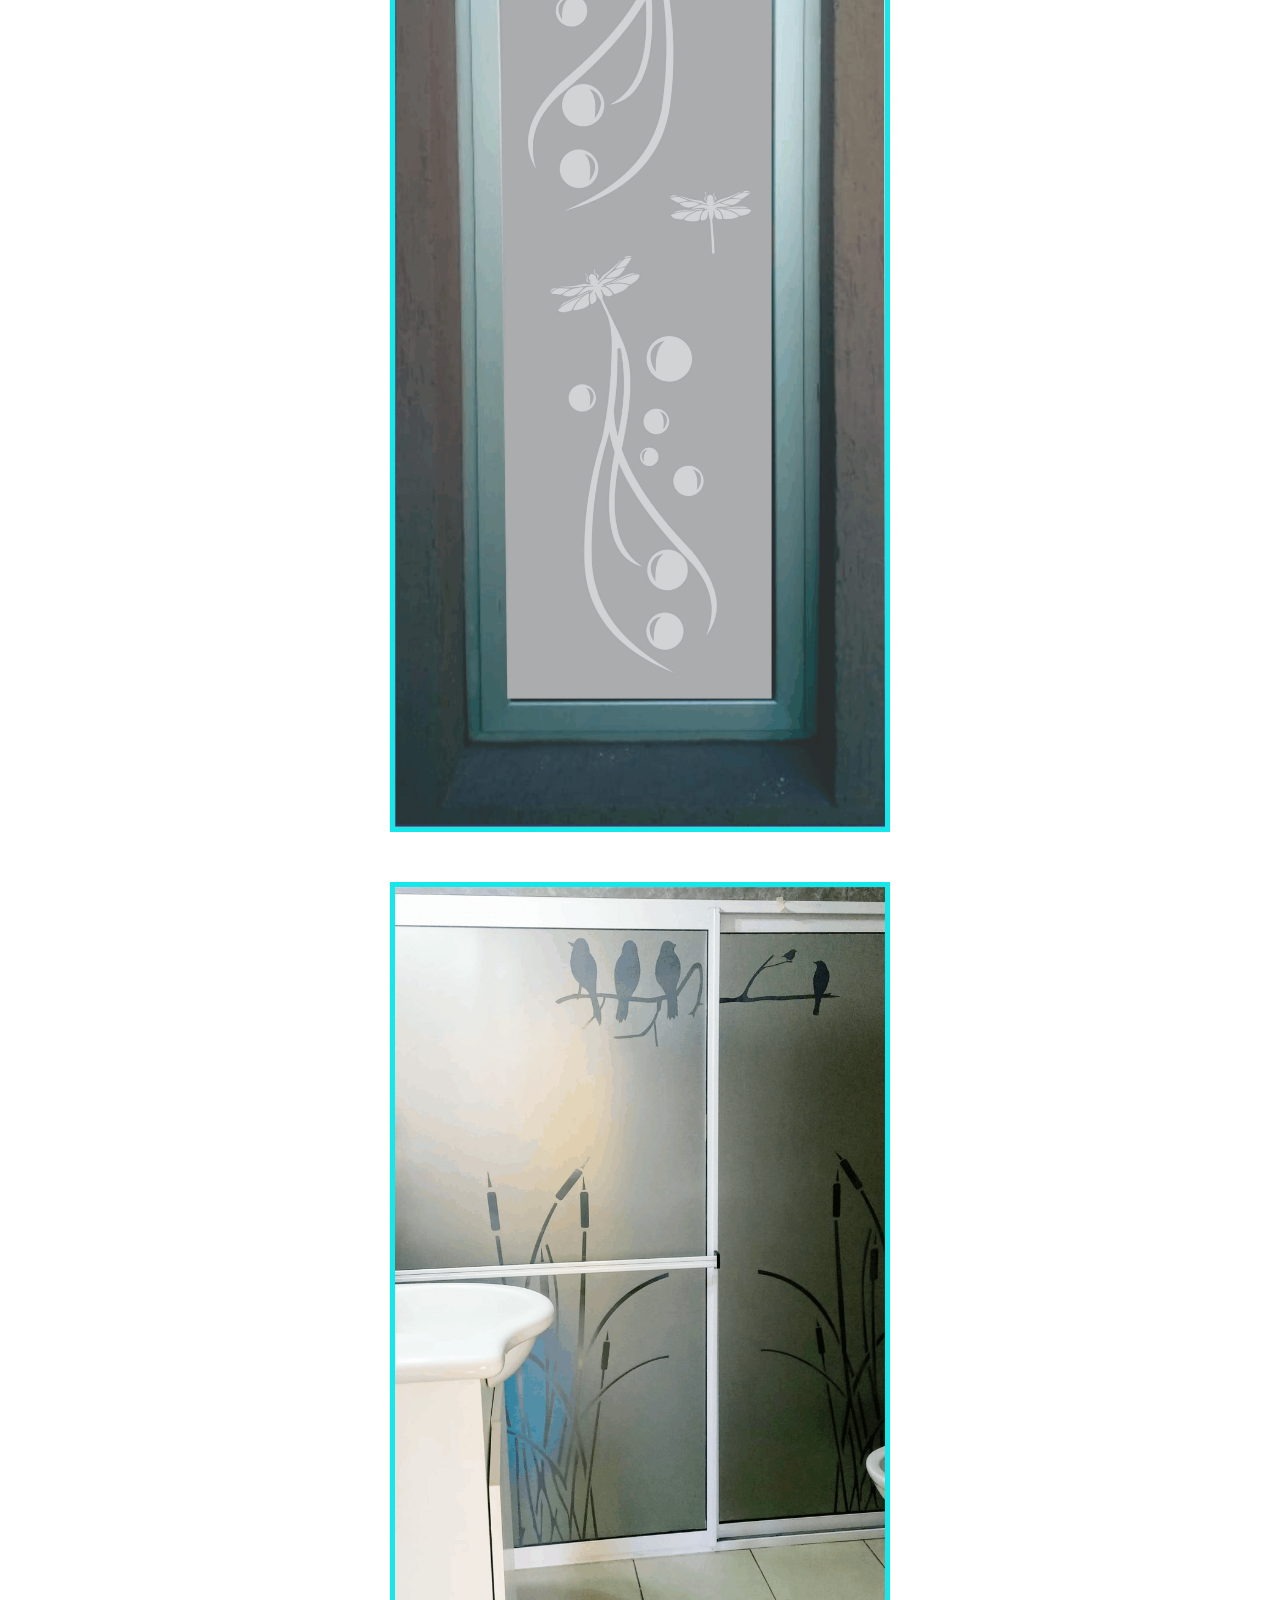
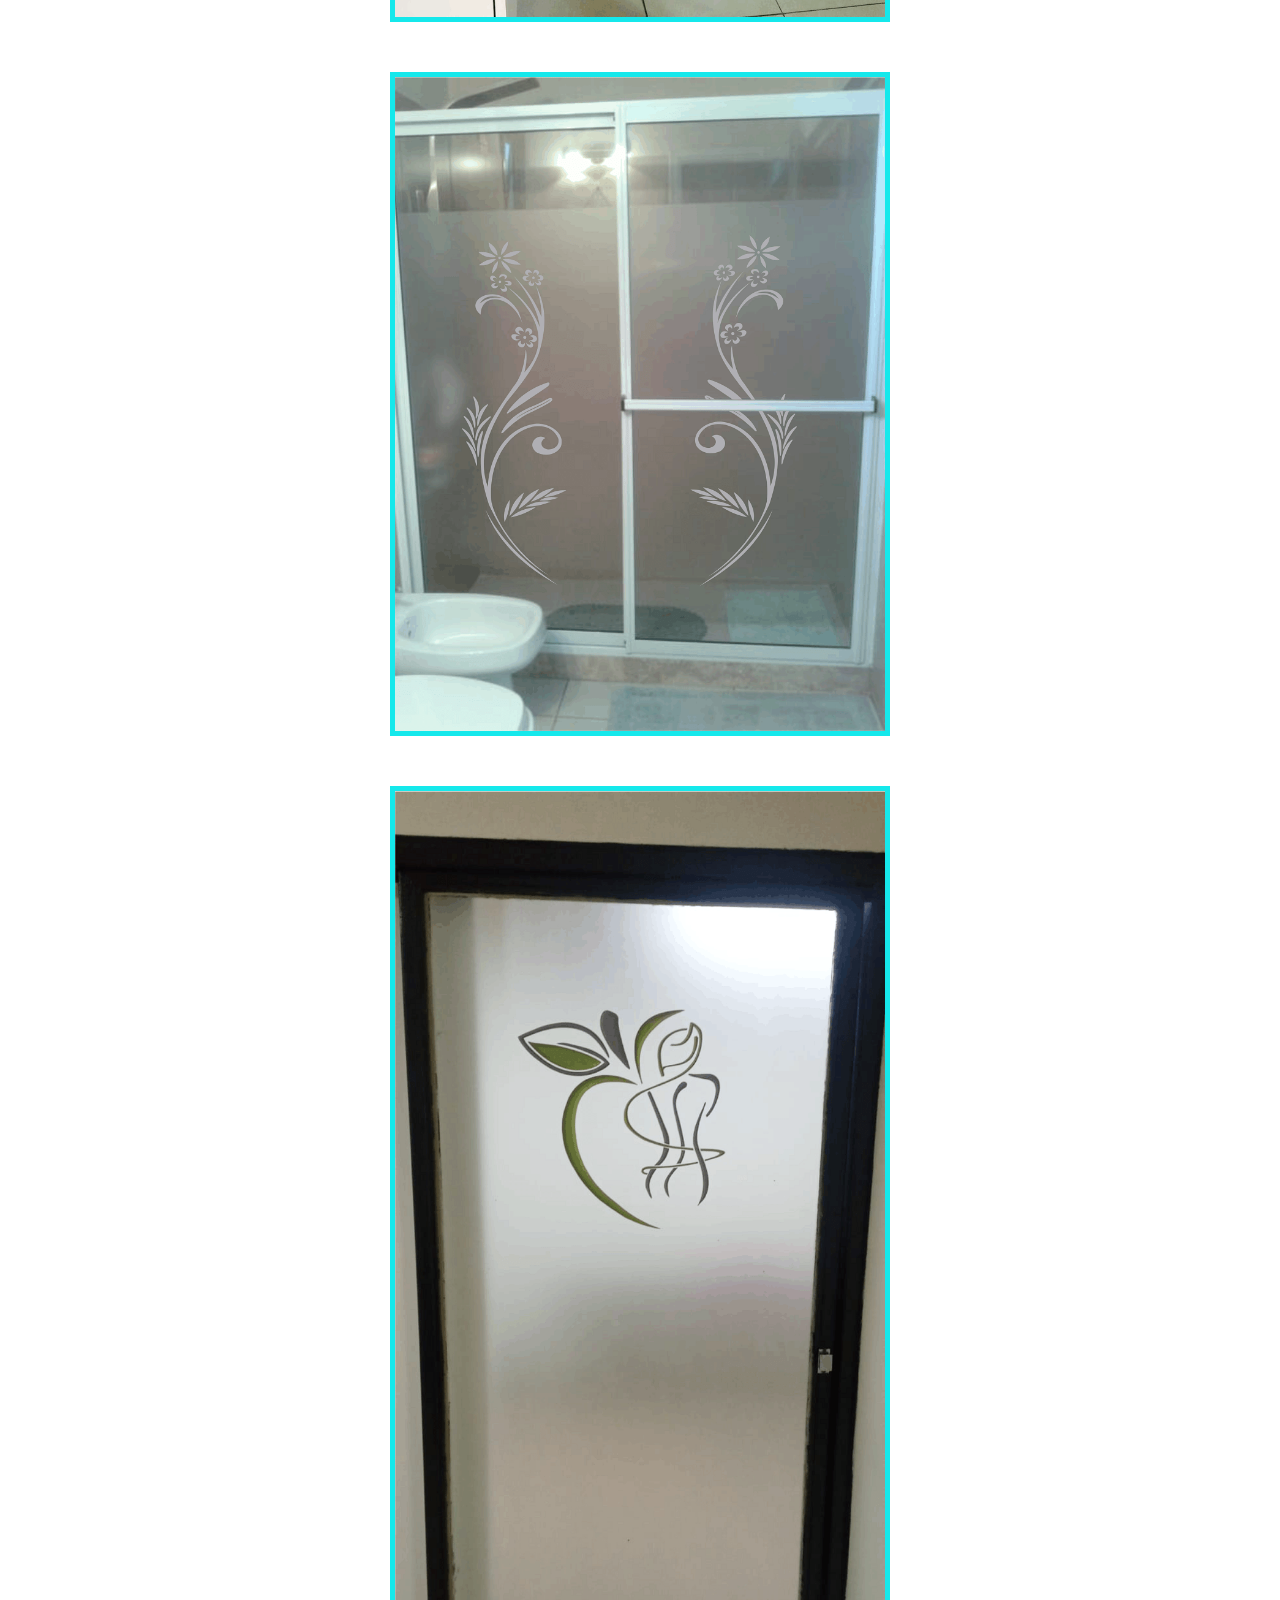
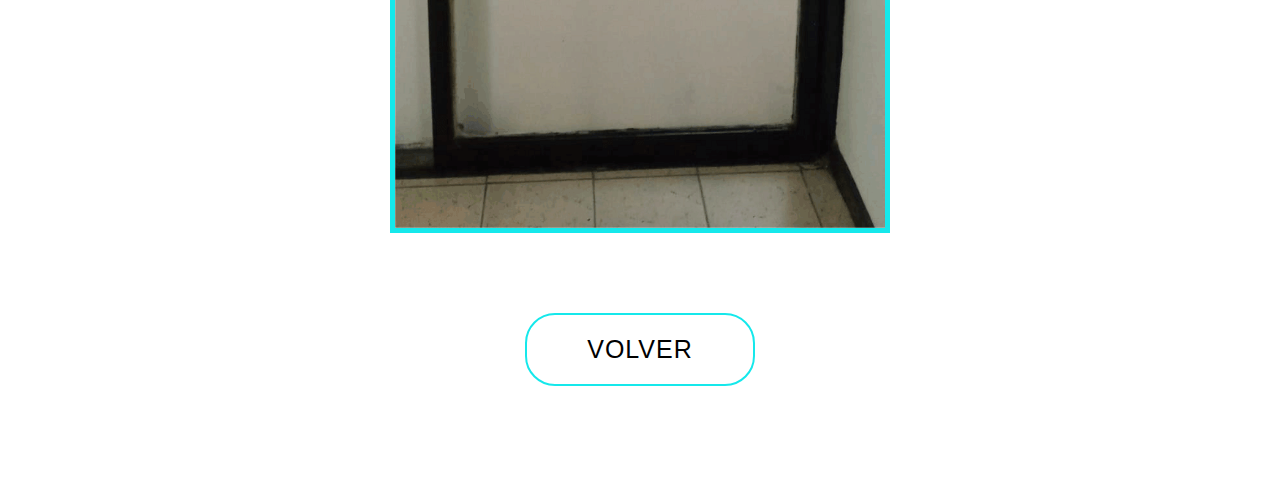
<file: vini1.html>
<!DOCTYPE html>
<html lang="en">

<head>
    <meta charset="UTF-8">
    <link rel="icon" href="./img/logrec.png" />
    <meta http-equiv="X-UA-Compatible" content="IE=edge">
    <meta name="viewport" content="width=device-width, initial-scale=1.0">
    <link rel="stylesheet" href="style.css" />
    <title>Arenados</title>
</head>

<body>

    <section id="fotos">
        <div class="fotos container">
            <div class="foto">
                <h1>IMÁGENES <span>VINILOS SIMIL ARENADOS</span></h1>
                <img src="./img/arenado1.png" alt="img" />
                <img src="./img/arenado2.png" alt="img" />
                <img src="./img/arenado3.png" alt="img" />
                <img src="./img/arenado4.png" alt="img" />
                <img src="./img/arenado5.png" alt="img" />
                
            </div>
            <a class="cta" href="./#decorativo">Volver</a>
        </div>
    </section>

    <br>


</body>

</html>
</file>
<file: style.css>
@import url("https://fonts.googleapis.com/css2?family=Montserrat:wght@300;700&display=swap");

* {
  padding: 0;
  margin: 0;
  box-sizing: border-box;
}

html {
  font-size: 10px;
  /* font-family: "Monserrat", sans-serif; */
  font-family: "Lucida Sans", "Lucida Sans Regular", "Lucida Grande",
    "Lucida Sans Unicode", Geneva, Verdana, sans-serif;
  /* scroll-behavior: smooth; */
}

a {
  text-decoration: none;
}

.container {
  min-height: 100vh;
  width: 100%;
  display: flex;
  align-items: center;
  justify-content: center;
}

img {
  height: 100%;
  width: 100%;
  object-fit: cover;
}

p {
  color: black;
  font-size: 1.6rem;
  margin-top: 5px;
  line-height: 2.5rem;
  font-weight: 300;
  letter-spacing: 0.05rem;
}

.section-title {
  font-size: 4rem;
  font-weight: 300;
  color: black;
  margin-bottom: 10px;
  text-transform: uppercase;
  letter-spacing: 0.2rem;
  text-align: center;
}

.section-title span {
  color: #15e8eb;
}

.cta {
  display: inline-block;
  padding: 10px 30px;
  color: white;
  background-color: transparent;
  border: 2px solid #15e8eb;
  font-size: 2rem;
  text-transform: uppercase;
  letter-spacing: 0.1rem;
  margin-top: 30px;
  transition: 0.3s ease;
  transition-property: background-color, color;
  border-radius: 30px;
}

.cta:hover {
  color: white;
  background-color: #15e8eb;
}

.brand h1 {
  font-size: 2rem;
  text-transform: uppercase;
  color: white;
}

.brand h1 span {
  color: #15e8eb;
}

/* leer más section */

.hide{
  display: none;
}

.show{
  display: inline;
}


/* End leer más section */

/* Header Section */
#header {
  position: fixed;
  z-index: 5;
  left: 0;
  top: 0;
  width: 100vw;
  height: auto;
}

#header .header {
  min-height: 8vh;
  background-color: rgb(31, 30, 30, 0);
  transition: 0.3s ease background-color;
}

#header .nav-bar {
  display: flex;
  align-items: center;
  justify-content: space-between;
  width: 100%;
  height: 100%;
  max-width: 1300px;
  padding: 0 10px;
}

#header .nav-list ul {
  list-style: none;
  position: absolute;
  background-color: rgba(31, 30, 30);
  width: 100vw;
  height: 100vh;
  left: 100%;
  top: 0;
  display: flex;
  flex-direction: column;
  justify-content: center;
  align-items: center;
  z-index: 1;
  overflow-x: hidden;
  transition: 0.5s ease left;
}

#header .nav-list ul.active {
  left: 0;
}

#header .nav-list ul a {
  font-size: 2.5rem;
  font-weight: 500;
  letter-spacing: 0.2rem;
  text-decoration: none;
  color: white;
  text-transform: uppercase;
  padding: 20px;
  display: block;
}

#header .nav-list ul a::after {
  content: attr(data-after);
  position: absolute;
  top: 50%;
  left: 50%;
  transform: translate(-50%, -50%) scale(0);
  color: rgba(240, 248, 255, 0.021);
  font-size: 8.5rem;
  letter-spacing: 50px;
  z-index: -1;
  transition: 0.3s ease letter-spacing;
}

#header .nav-list ul li:hover a::after {
  transform: translate(-50%, -50%) scale(1);
  letter-spacing: initial;
}

#header .nav-list ul li:hover a {
  color: #15e8eb;
}

#header .hamburger {
  height: 60px;
  width: 60px;
  display: inline-block;
  border: 3px solid white;
  border-radius: 50%;
  position: relative;
  display: flex;
  align-items: center;
  justify-content: center;
  z-index: 100;
  cursor: pointer;
  transform: scale(0.8);
  margin-right: 20px;
}

#header .hamburger::after {
  position: absolute;
  content: "";
  height: 100%;
  width: 100%;
  border-radius: 50%;
  border: 3px solid white;
  animation: hamburger_puls 1s ease infinite;
}

#header .hamburger .bar {
  height: 2px;
  width: 30px;
  position: relative;
  background-color: white;
  z-index: -1;
}

#header .hamburger .bar::after,
#header .hamburger .bar::before {
  content: "";
  position: absolute;
  height: 100%;
  width: 100%;
  left: 0;
  background-color: white;
  transition: 0.3s ease;
  transition-property: top, bottom;
}

#header .hamburger .bar::after {
  top: 8px;
}

#header .hamburger .bar::before {
  bottom: 8px;
}

#header .hamburger.active .bar::before {
  bottom: 0px;
}

#header .hamburger.active .bar::after {
  top: 0px;
}

/* End Header Section */

/* Hero section */
#hero {
  background-image: url(./img/hero-bg.png);
  background-size: cover;
  background-position: top center;
  position: relative;
  z-index: 1;
}

#hero .hero img {
  width: 40%;
}

#hero::after {
  content: "";
  position: absolute;
  left: 0;
  top: 0;
  height: 100%;
  width: 100%;
  background-color: black;
  opacity: 0.7;
  z-index: -1;
}

#hero .hero {
  max-width: 1200px;
  margin: 0 auto;
  padding: 0 50px;
  justify-content: flex-start;
}

#hero h1 {
  display: block;
  width: fit-content;
  font-size: 3rem;
  position: relative;
  color: transparent;
  animation: text_reveal 0.5s ease forwards;
  animation-delay: 1.5s;
}

#hero h1:nth-child(1) {
  animation-delay: 1s;
}

#hero h1:nth-child(2) {
  animation-delay: 2s;
}

#hero h1:nth-child(3) {
  animation: text_reveal_name 0.5s ease forwards;
  animation-delay: 3s;
}

#hero h1 span {
  position: absolute;
  top: 0;
  left: 0;
  height: 100%;
  width: 0;
  background-color: #15e8eb;
  animation: text_reveal_box 1s ease;
  animation-delay: 0.3s;
  border-radius: 50px;
}

#hero h1:nth-child(1) span {
  animation-delay: 0.5s;
}

#hero h1:nth-child(2) span {
  animation-delay: 1.5s;
}

#hero h1:nth-child(3) span {
  animation-delay: 2.5s;
}

/* End Hero section */

/* Services Section */

#services .services {
  flex-direction: column;
  text-align: center;
  max-width: 1500px;
  margin: 0 auto;
  padding: 100px 0;
}

#services .service-top {
  max-width: 500px;
  margin: 0 auto;
}

#services .service-bottom {
  display: flex;
  align-items: center;
  justify-content: center;
  flex-wrap: wrap;
  margin-top: 50px;
}

#services .service-item {
  flex-basis: 80%;
  display: flex;
  align-items: flex-start;
  justify-content: center;
  flex-direction: column;
  padding: 30px;
  border-radius: 10px;
  overflow: hidden;
  background-image: url(./img/img-1.png);
  background-size: cover;
  margin: 10px 5%;
  position: relative;
  z-index: 1;
}

#services .service-item::after {
  content: "";
  position: absolute;
  left: 0;
  top: 0;
  height: 100%;
  width: 100%;
  background-image: linear-gradient(60deg, #29323c 0%, #485563 100%);
  opacity: 0.9;
  z-index: -1;
}

#services .service-bottom .icon {
  height: 80px;
  width: 80px;
  margin-bottom: 20px;
}

#services .service-item h2 {
  font-size: 2rem;
  color: white;
  margin-bottom: 10px;
  text-transform: uppercase;
}

#services .service-item p {
  color: white;
  text-align: left;
}

/* End Services Section */

/* Projects Section */

#projects .projects {
  flex-direction: column;
  max-width: 1200px;
  margin: 0 auto;
  padding: 100px 0;
}

#projects .projects-header h1 {
  margin-bottom: 50px;
}

#projects .all-projects {
  display: flex;
  align-items: center;
  justify-content: center;
  flex-direction: column;
}

#projects .project-item {
  display: flex;
  align-items: center;
  justify-content: center;
  flex-direction: column;
  width: 80%;
  margin: 20px auto;
  overflow: hidden;
  border-radius: 10px;
}

#projects .project-info {
  padding: 30px;
  flex-basis: 50%;
  height: 100%;
  display: flex;
  align-items: flex-start;
  justify-content: center;
  flex-direction: column;
  background-image: linear-gradient(60deg, #29323c 0%, #485563 100%);
  color: white;
}

#projects .project-info h1 {
  font-size: 3rem;
  font-weight: 500;
}

#projects .project-info h2 {
  font-size: 1.8rem;
  font-weight: 500;
  margin-top: 10px;
}

#projects .project-info p {
  color: white;
}

/* ///////////////////////////////////////////////////////////////////////////////////////////// */
#projects a {
  flex-basis: 50%;
  height: 100%;
  width: 100%;
  /* esto no va */
  overflow: hidden;
  position: relative;
}

#projects a .project-img img {
  /* esto no va */
  height: 400px;
}

/* ///////////////////////////////////////////////////////////////////////////////////////////// */

#projects .project-img:after {
  content: "";
  position: absolute;
  left: 0;
  top: 0;
  height: 100%;
  width: 100%;
  background-image: linear-gradient(60deg, #29323c 0%, #485563 100%);
  opacity: 0;
}

#projects .project-img img {
  transition: 0.3s ease transform;
}

#projects .project-item:hover .project-img img {
  transform: scale(1.1);
}

/* End Projects Section */

/* About Section */

#about .gracias {
  display: flex;
  flex-direction: row;
  justify-content: center;
  font-size: 25px;
  font-weight: 200;
  text-align: center;
  color: #15e8eb;
  padding: 1rem;
  background-color: #29323c;
}

#about .empresas {
  padding-left: 10px;
  padding-right: 10px;
  padding-bottom: 10px;
  background-color: #29323c;
}

#about .about {
  flex-direction: column-reverse;
  text-align: center;
  max-width: 1200px;
  margin: 0 auto;
  padding: 100px 20px;
}

#about .col-left {
  width: 250px;
  height: 360px;
}

#about .col-right {
  width: 100%;
}

#about .col-right h2 {
  font-size: 1.8rem;
  font-weight: 500;
  letter-spacing: 0.2rem;
  margin-bottom: 10px;
}

#about .col-right p {
  margin-bottom: 20px;
}

#about .col-right .cta {
  color: black;
  margin-bottom: 50px;
  padding: 10px 20px;
  font-size: 2rem;
}

#about .col-left .about-img {
  height: 100%;
  width: 100%;
  position: relative;
  border: 10px solid white;
}

#about .col-left .about-img::after {
  content: "";
  position: absolute;
  left: -33px;
  top: 19px;
  height: 98%;
  width: 98%;
  border: 7px solid #15e8eb;
  z-index: -1;
}

/* End About Section */

/* Contact Section */

#contact .container {
  /* min-height: 1vh; */
  padding-top: 100px;
}

#contact .contact {
  flex-direction: column;
  max-width: 1200px;
  margin: 0 auto;
  width: 90%;
}

#contact .contact-items {
  /* max-width: 400px; */
  width: 100%;
  /* padding-top: 10vw; */
  /* padding-bottom: 15vw; */
}

#contact .contact-item {
  width: 80%;
  padding: 20px;
  text-align: center;
  border-radius: 10px;
  padding: 30px;
  margin: 30px;
  display: flex;
  justify-content: center;
  align-items: center;
  flex-direction: column;
  box-shadow: 0px 0px 18px 0 #0000002c;
  transition: 0.3s ease box-shadow;
}

#contact .contact-item a {
  color: black;
}

#contact .contact-item a:hover {
  color: #15e8eb;
}

/* #contact .contact-item a h1 {
  font-size: 18px;
} */

#contact .contact-item:hover {
  box-shadow: 0px 0px 5px 0 #0000002c;
}

#contact .icon {
  width: 70px;
  margin: 0 auto;
  margin-bottom: 10px;
}

#contact .contact-info h1 {
  font-size: 2.5rem;
  font-weight: 500;
  margin-bottom: 5px;
  text-align: center;
}

#contact .contact-info h2 {
  font-size: 1.5rem;
  line-height: 2rem;
  font-weight: 500;
  text-align: center;
}

/* End Contact Section */

/* Footer Section */

#footer {
  background-image: linear-gradient(60deg, #29323c 0%, #485563 100%);
}

#footer .footer {
  min-height: 200px;
  flex-direction: column;
  padding-top: 50px;
  padding-bottom: 10px;
}

#footer h1 {
  text-align: center;
}

#footer h2 {
  text-align: center;
  color: white;
  font-weight: 500;
  font-size: 1.8rem;
  letter-spacing: 0.1rem;
  margin-top: 10px;
  margin-bottom: 10px;
}

#footer .social-icon {
  display: flex;
  justify-content: center;
  margin-bottom: 30px;
}

#footer .social-item {
  height: 50px;
  width: 50px;
  margin: 0 5px;
}

#footer .social-item img {
  filter: grayscale(1);
  transition: 0.3s ease filter;
}

#footer .social-item:hover img {
  filter: grayscale(0);
}

#footer p {
  color: white;
  font-size: 1.3rem;
  text-align: center;
}

#footer p a {
  color: #15e8eb;
}

/* End Footer Section */

/* whatsapp */
#whatsapp .container {
  min-height: 51vh;
  width: 16%;
  align-items: flex-start;
  justify-content: left;
}

#whatsapp .whatsapp {
  /* color: red; */
  position: fixed;
  bottom: -43vh;
  right: -39vw;
  z-index: 1;
  right: 0;
}
#whatsapp .whatsapp img {
  width: 60px;
  height: 60px;
}

/* end whatsapp */

/* fotos */

#fotos .fotos {
  display: flex;
  flex-direction: column;
  justify-content: flex-start;
  padding: 100px;
}

#fotos .unidad {
  align-items: center;
  justify-content: center;
}

#fotos img {
  width: 100%;
  height: 26%;
  border: #15e8eb solid 1px;
  margin-left: 0;
  margin-bottom: 10px;
}

#fotos .fotos h1 {
  color: #15e8eb;
  text-align: center;
  font-size: 50px;
  font-weight: 200;
  padding-bottom: 50px;
}
#fotos .fotos span {
  color: black;
}

#fotos .fotos .cta {
  color: black;
}

/* end fotos */

/* Keyframes */
@keyframes hamburger_puls {
  0% {
    opacity: 1;
    transform: scale(1);
  }

  100% {
    opacity: 0;
    transform: scale(1.4);
  }
}

@keyframes text_reveal_box {
  50% {
    width: 100%;
    left: 0;
  }

  100% {
    width: 0;
    left: 100%;
  }
}

@keyframes text_reveal {
  100% {
    color: white;
  }
}

@keyframes text_reveal_name {
  100% {
    color: #15e8eb;
    font-weight: 600;
  }
}

/* End Keyframes */

/* Media Query For Tablets */

@media only screen and (min-width: 768px) {
  #fotos img {
    border: #15e8eb solid 5px;
    width: 100%;
    height: 27%;
    margin-left: 1.5rem;
    margin-bottom: 50px;
  }

  .cta {
    font-size: 2.5rem;
    padding: 20px 60px;
  }

  h1.section-title {
    font-size: 6rem;
  }

  .brand h1 {
    font-size: 3rem;
  }

  /* Hero */
  #hero h1 {
    font-size: 5rem;
  }

  #hero .hero img {
    width: 32%;
  }

  /* End Hero */

  /* Services Section */
  #services .service-bottom .service-item {
    flex-basis: 45%;
    margin: 1.5%;
  }

  /* End Services Section */

  /* Project */

  #projects .project-img img {
    /* esto no va */
    height: 100%;
  }

  #projects .project-item {
    flex-direction: row;
    height: 400px;
    margin: 0;
    width: 100%;
    border-radius: 0;
  }

  #projects .project-item:nth-child(even) {
    flex-direction: row-reverse;
  }

  #projects .all-proyects .project-info {
    height: 100%;
  }

  #projects .all-proyects .project-img {
    height: 100%;
  }

  /* End Project */

  /* About */
  #about .about {
    flex-direction: row;
  }

  #about .col-left {
    width: 600px;
    height: 400px;
    padding-left: 60px;
  }

  #about .about .col-left .about-img::after {
    left: -45px;
    top: 34px;
    height: 98%;
    width: 98%;
    border: 10px solid #15e8eb;
  }

  #about .col-right {
    text-align: left;
    padding: 30px;
  }

  #about .col-right h1 {
    text-align: left;
  }

  /* End About */

  #about .gracias {
    display: flex;
    flex-direction: row;
    justify-content: center;
    font-size: 40px;
    font-weight: 200;
    text-align: center;
    color: #15e8eb;
    padding: 6rem;
    background-color: #29323c;
  }

  #about .empresas {
    padding-left: 40px;
    padding-right: 40px;
    padding-bottom: 40px;
    background-color: #29323c;
  }

  /* Contact */

  #contact .contact {
    flex-direction: column;
    padding: 100px 0;
    /* padding-top: 0; */
    align-items: center;
    justify-content: center;
    min-width: 20vh;
  }

  #contact .contact-items {
    width: 100%;
    display: flex;
    flex-direction: row;
    justify-content: space-evenly;
    margin: 0;
    padding-top: 100px;
  }

  #contact .contact-item {
    width: 30%;
    margin: 0;
    flex-direction: column;
  }

  #contact .contact-item .icon {
    height: 100px;
    width: 100px;
  }

  #contact .contact-item .icon img {
    object-fit: contain;
  }

  #contact .contact-item .contact-info {
    width: 100%;
    text-align: left;
  }

  /* End Contact */

  /* whatsapp */

  #whatsapp .container {
    width: 55%;
  }

  #whatsapp .whatsapp {
    right: -45vw;
  }
  /* end whatsapp */
}

/* End Media Query For Tablets */

/* Media Query For Desktops */
@media only screen and (min-width: 1200px) {
  /* header */
  #header .hamburger {
    display: none;
  }

  #header .nav-list ul {
    position: initial;
    display: block;
    height: auto;
    width: fit-content;
    background-color: transparent;
  }

  #header .nav-list ul li {
    display: inline-block;
  }

  #header .nav-list ul li a {
    font-size: 1.8rem;
  }

  #header .nav-list ul a:after {
    display: none;
  }

  .brand h1 {
    font-size: 4rem;
  }

  /* end header */

  .brand h1 {
    font-size: 2.5rem;
  }

  #services .service-bottom .service-item {
    flex-basis: 40%;
    margin: 1.5%;
  }

  #fotos img {
    margin-left: auto;
    margin-right: auto;
    display: block;
    width: 55%;
    height: 30%;
  }

  #hero .hero img {
    width: 25%;
  }

  /* whatsapp */
  #whatsapp .container {
    width: 52%;
  }
  #whatsapp .whatsapp {
    right: -46vw;
  }
  /* end whatsapp */
}

/* End Media Query For Desktops */
</file>
